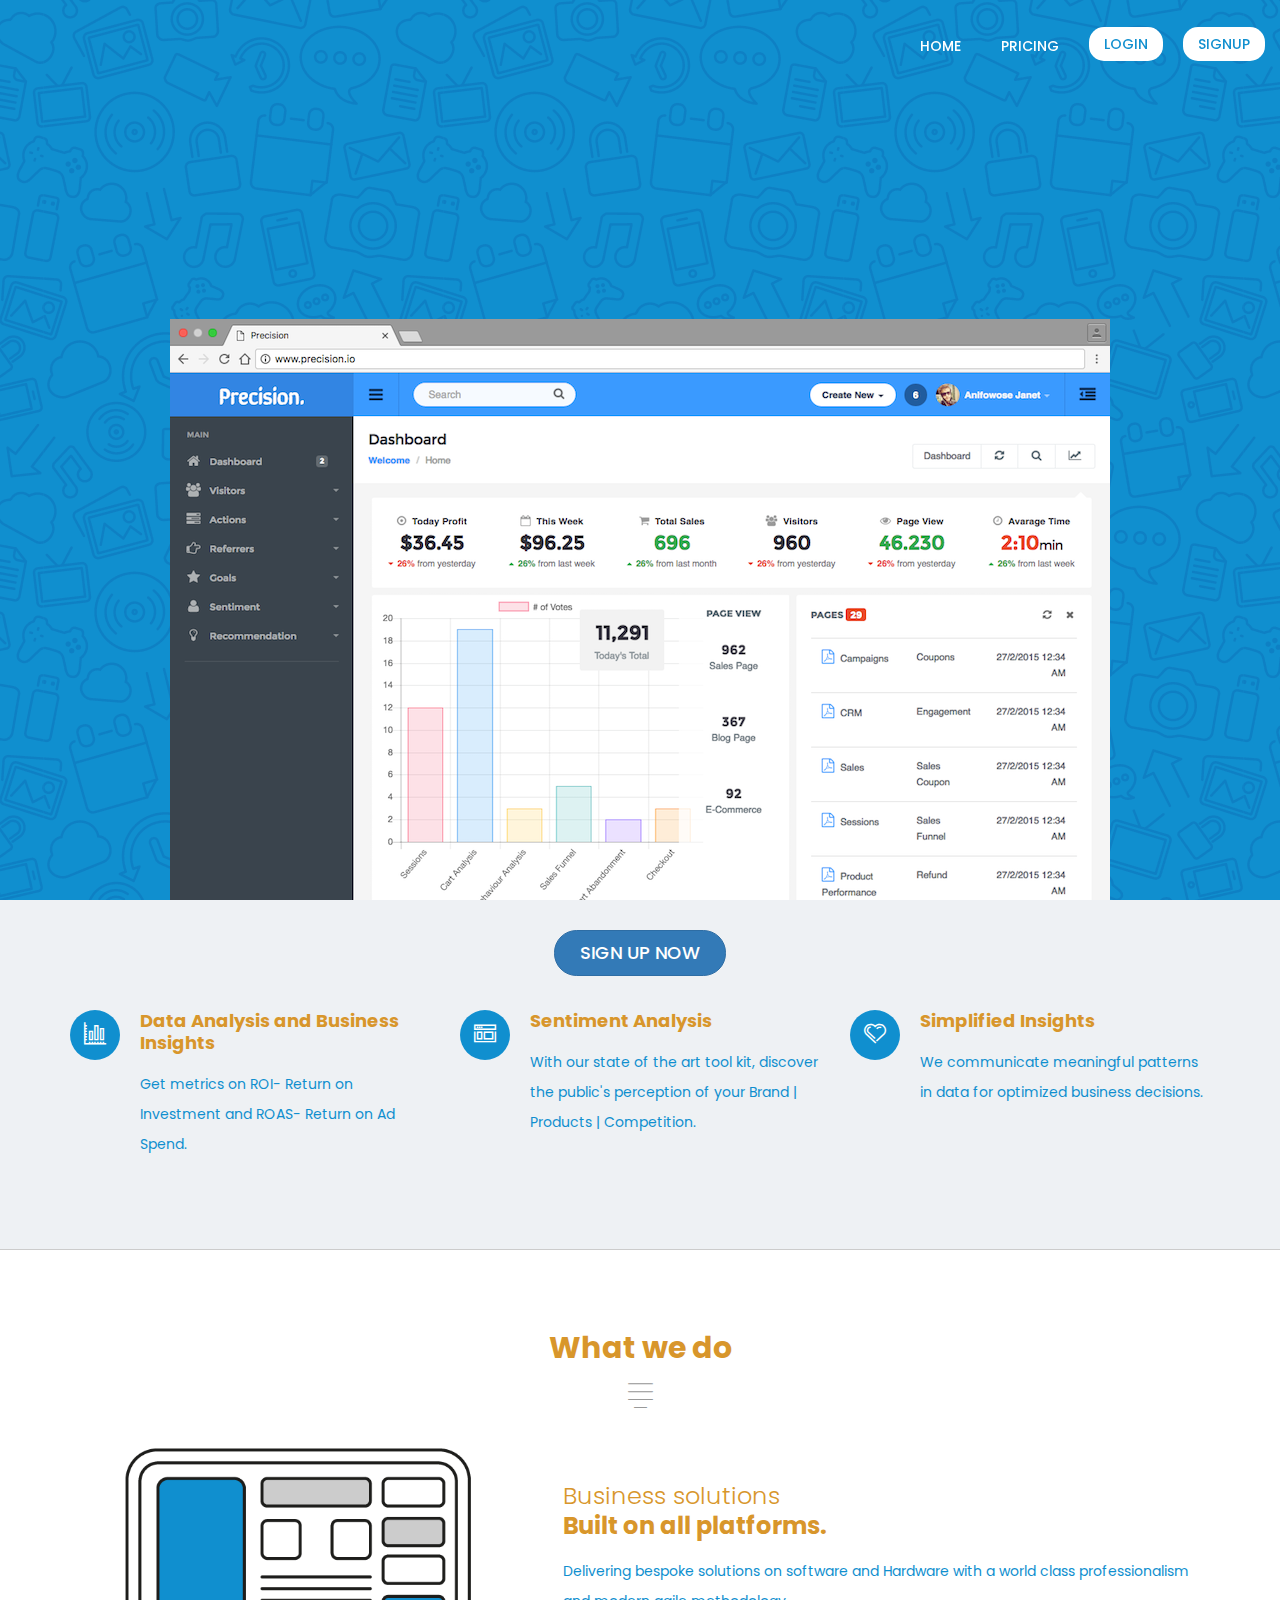
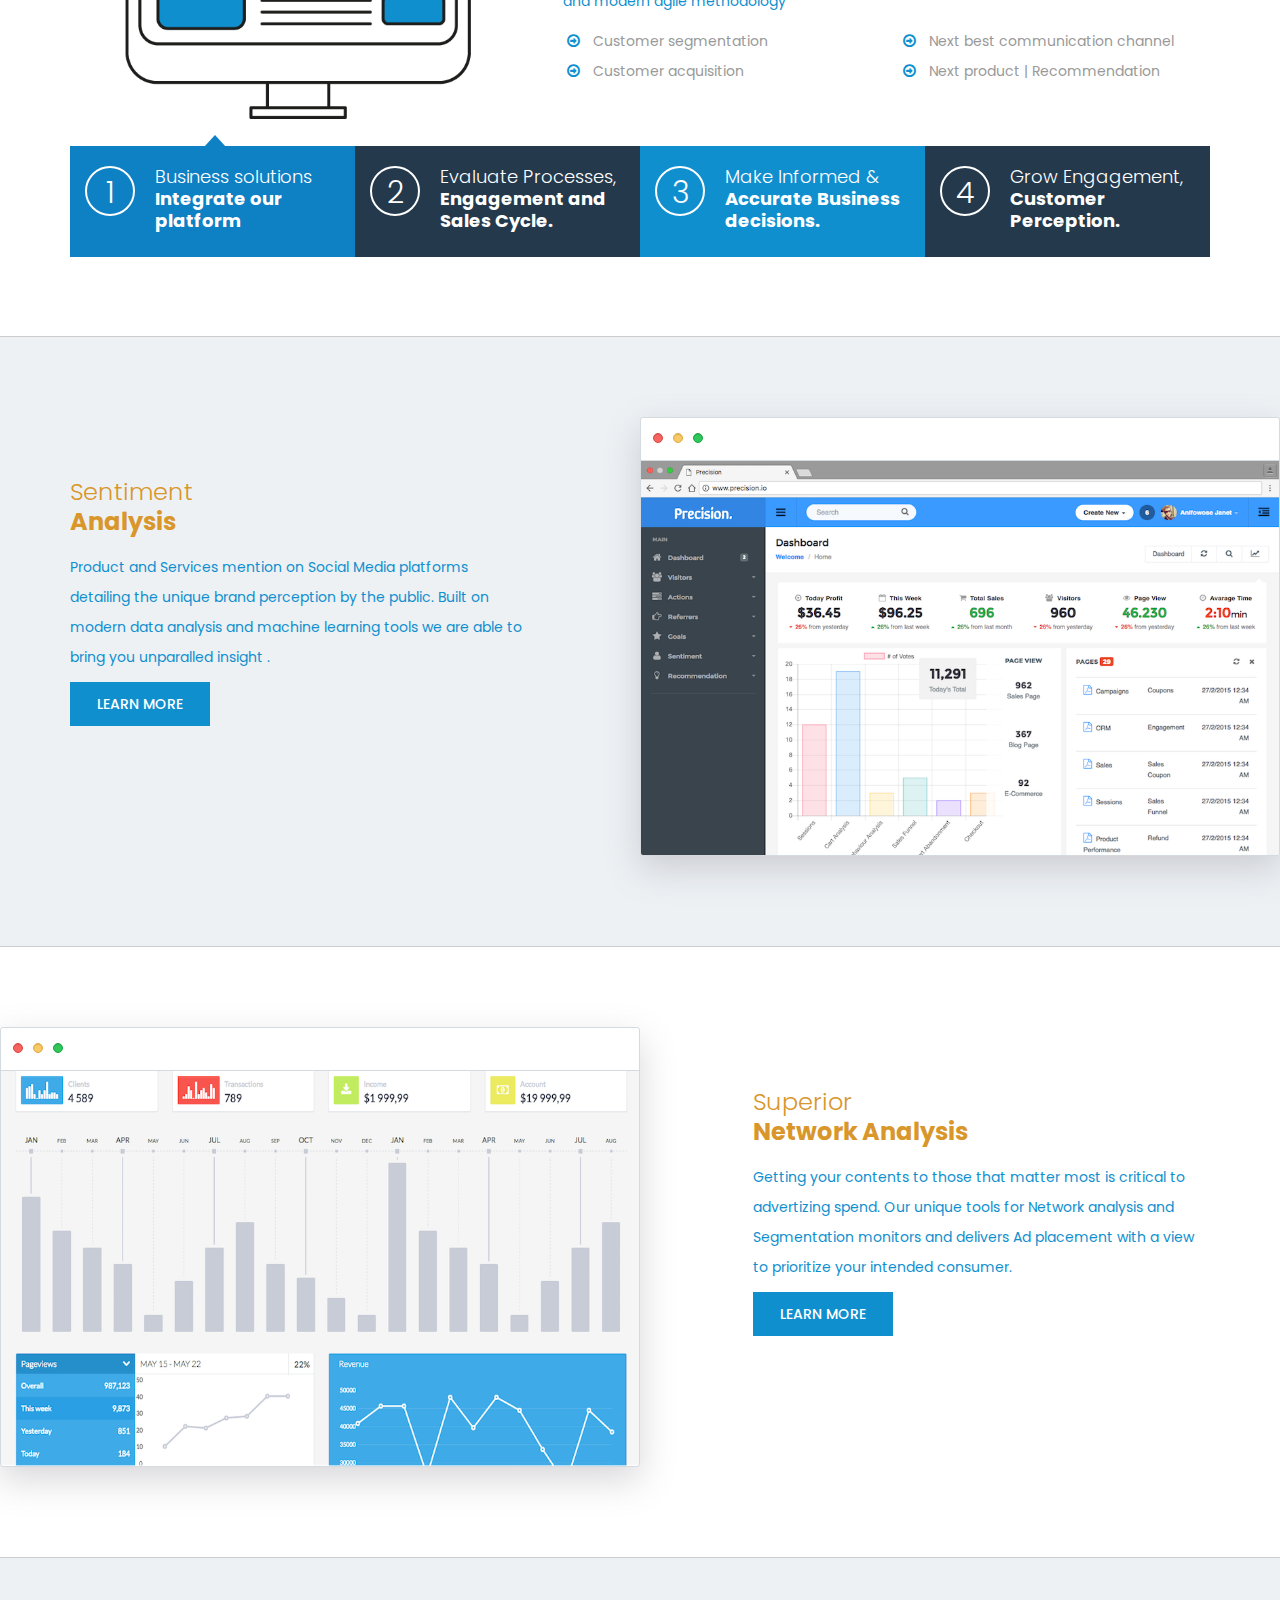
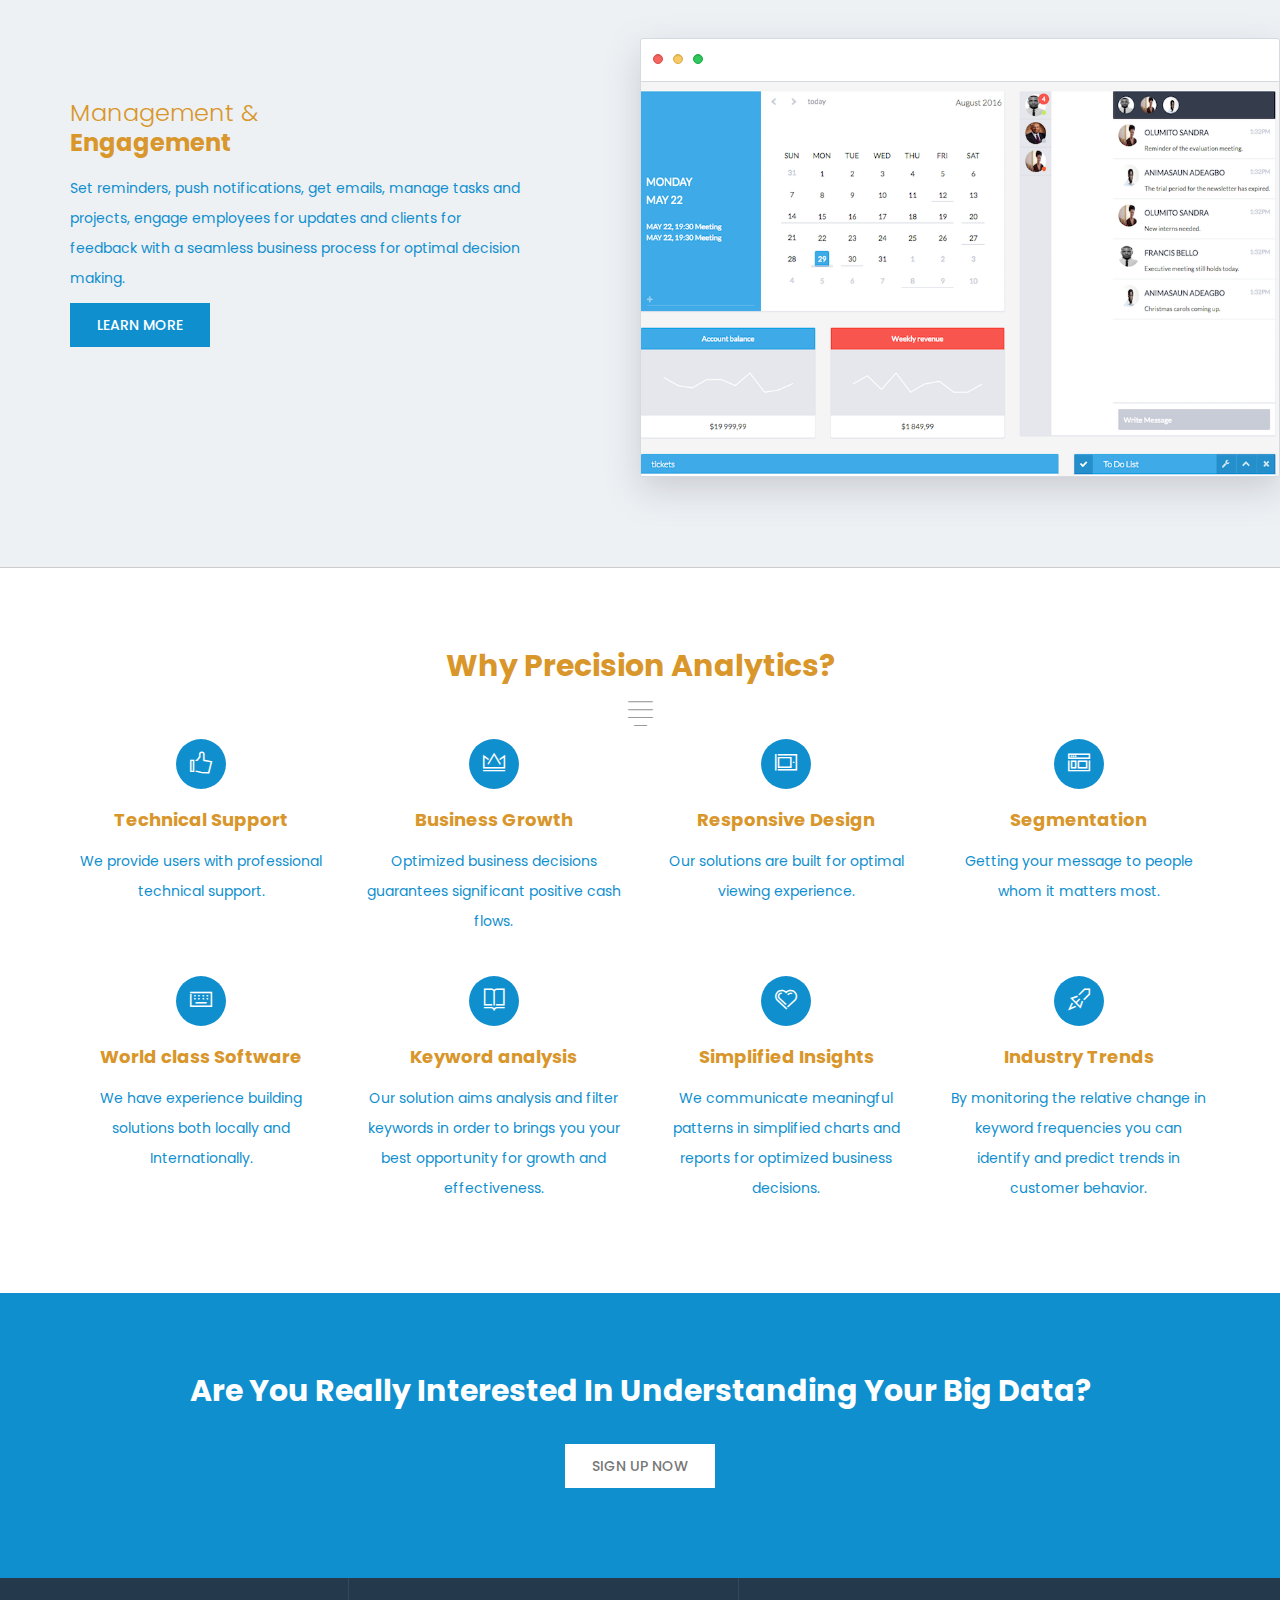
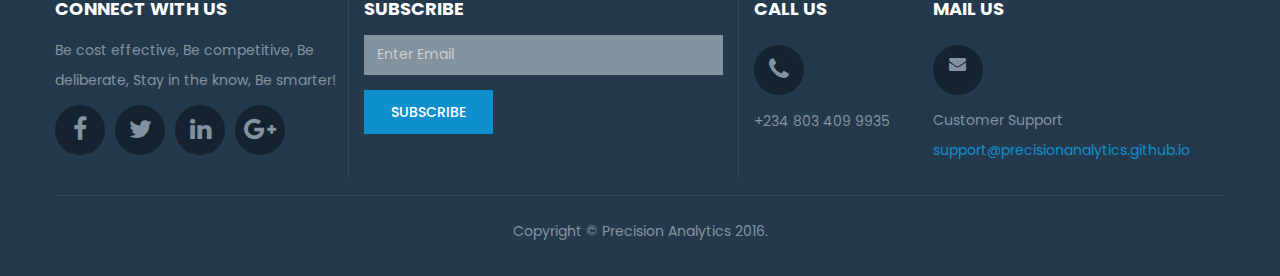
<file: index.html>
<!DOCTYPE html>
<html lang="zxx">
    
<!-- Mirrored from pentathemes.com/saasapp/ by HTTrack Website Copier/3.x [XR&CO'2013], Wed, 24 Aug 2016 09:27:16 GMT -->
<head>
        <meta charset="utf-8">
        <meta http-equiv="X-UA-Compatible" content="IE=edge">
        <meta name="viewport" content="width=device-width, initial-scale=1">
        <!-- The above 3 meta tags *must* come first in the head; any other head content must come *after* these tags -->
        <title>Precision </title>
        <!-- Favicon -->
        <link rel="shortcut icon" href="images/favicon.ico">
        <!-- Bootstrap -->
        <link href="css/bootstrap.css" rel="stylesheet">
        <!-- Font Awesome -->
        <link href="css/font-awesome.min.css" rel="stylesheet">
        <!-- Stroke Gap Icons -->
        <link href="assets/stroke-gap-icons/style.css" rel="stylesheet">
        <!-- Google Fonts -->
        <link href='https://fonts.googleapis.com/css?family=Poppins:400,300,500,600,700' rel='stylesheet' type='text/css'>
        <!--  Owl stylesheet -->
        <link rel="stylesheet" href="assets/owl-carousel/owl.carousel.css">
        <!-- Owl Theme -->
        <link rel="stylesheet" href="assets/owl-carousel/owl.theme.css">
        <!-- Media Element -->
        <link rel="stylesheet" href="assets/media_elements/mediaelementplayer.min.css">
        <!-- Custom CSS -->
        <link href="css/style.css" rel="stylesheet">
        <!-- Color CSS -->
        <link id="main" href="css/color_01.css" rel="stylesheet">
        <link id="theme" rel="stylesheet" href="css/color_01.css">
        <!-- HTML5 shim and Respond.js for IE8 support of HTML5 elements and media queries -->
        <!-- WARNING: Respond.js doesn't work if you view the page via file:// -->
        <!--[if lt IE 9]>
          <script src="https://oss.maxcdn.com/html5shiv/3.7.2/html5shiv.min.js"></script>
          <script src="https://oss.maxcdn.com/respond/1.4.2/respond.min.js"></script>
        <![endif]-->
    </head>
    <body>
        <!-- ==============================================
             **PRE LOADER**
         =============================================== -->
        <div id="page-loader" class="primary-bg">
            <span class="loader"><span class="loader-inner"></span></span>
        </div>
        <!-- ==============================================
             **HEADER**
         =============================================== -->
        <header>
            <!-- Main Navigation -->
            <nav class="navbar navbar-default navbar-fixed-top" id="main-navigation">
                <div class="navbar-header">
                    <button type="button" data-toggle="collapse" data-target="#navbar-collapse-2" class="navbar-toggle"><span class="icon-bar"></span><span class="icon-bar"></span><span class="icon-bar"></span></button>
                    
                </div>
                <div id="navbar-collapse-2" class="navbar-collapse collapse">
                    <ul class="nav navbar-nav navbar-right">
                        <!-- Dropdown Example -->
                        <li><a href="index.html">Home</a></li>            <li><a href="pricing.html">Pricing</a></li>
                        <li class="menu-alt"><a href="">Login</a></li>
                        <li class="menu-alt"><a href="">Signup</a></li>
                    </ul>
                </div>
            </nav><!-- End Main Navigation -->
        </header><!-- End Header -->
        <!-- ==============================================
             **IMAGE BANNER SECTION**
         =============================================== -->
        <section id="main-banner">
            <div class="bg-animation">
                <div class="container">
                    <div class="row">
                        <div class="col-md-12">
                            <div class="banner-content text-center">
				<h3 class="hide">Banner</h3>
                                <img src="images/builder-hero.png" class="img-responsive" alt="">
                            </div>
                        </div>
                    </div>

                </div><!-- End Container -->
     <div class="row text-center">
 <form method="get" action="">
   <br><button type="submit" class="btn btn-primary btn-round-lg btn-lg">Sign Up Now</button>
 </form>
 </div>
        <br></div><!-- End Background Animation -->
        </section><!-- End Section -->
        <!-- ==============================================
             **MAIN FEATURES**
         =============================================== -->
 
        <section id="main-features" class="ptb-80 hash bb-1">
            <br><div class="container">
                <div class="row">

                    <div class="col-md-4 col-xs-12">
                        <div class="box-style-1">
                            <div class="icon-container primary-bg">
                                <i class="icon icon-Chart"></i>
                            </div>
                            <div class="body">
                                <h5>Data Analysis and Business Insights</h5>
                                <p>Get metrics on ROI- Return on Investment and ROAS- Return on Ad Spend.</p>
                            </div>
                        </div>
                    </div>
                    <div class="col-md-4 col-xs-12">
                        <div class="box-style-1">
                            <div class="icon-container primary-bg">
                                <i class="icon icon-Web"></i>
                            </div>
                            <div class="body">
                                <h5>Sentiment Analysis</h5>
                                <p>With our state of the art tool kit, discover the public's perception of your Brand | Products | Competition.</p>
                            </div>
                        </div>
                    </div>
                    <div class="col-md-4 col-xs-12">
                        <div class="box-style-1">
                            <div class="icon-container primary-bg">
                                <i class="icon icon-Heart"></i>
                            </div>
                            <div class="body">
                                <h5>Simplified Insights</h5>
                                <p>We communicate meaningful patterns in data for optimized business decisions.</p>
                            </div>
                        </div>
                    </div>

                </div>
            </div><!-- End Container -->
        </section><!-- End Section -->
        <!-- ==============================================
             **HOW IT WORKS**
         =============================================== -->
        <section id="works" class="ptb-80 bb-1">
            <div class="container">
                <div class="text-center">
                    <h2>What we do </h2>
                    <div class="seperator"></div>
                </div>
                <div class="tabbable full-width-tabs">
                    <div class="tab-content">
                        <div class="tab-pane active" id="tab-one">
                            <div class="row">
                                <div class="col-md-5 col-xs-12">
                                    <img src="images/step-1.png" class="img-responsive" alt="">
                                </div>
                                <div class="col-md-7 col-xs-12 ptb-40">
                                    <div class="main-content p-20">
                                        <h3><span>Business solutions</span><br>Built on all platforms.</h3>
                                    <p>
					    Delivering bespoke solutions on software and Hardware with a world class professionalism and modern agile methodology
					    </p>
                                        <div class="row">
                                            <div class="col-md-6">
                                                <ul class="list">
                                                    <li><i class="fa fa-arrow-circle-o-right primary-color"></i>Customer segmentation</li>
                                                    <li><i class="fa fa-arrow-circle-o-right primary-color"></i>Customer acquisition</li>
                                                </ul>
                                            </div>
                                            <div class="col-md-6">
                                                <ul class="list">
                                                    <li><i class="fa fa-arrow-circle-o-right primary-color"></i>Next best communication channel</li>
                                                    <li><i class="fa fa-arrow-circle-o-right primary-color"></i>Next product | Recommendation</li>
                                                </ul>
                                            </div>
                                        </div>
                                    </div>
                                </div>
                            </div>
                        </div>
                        <div class="tab-pane" id="tab-two">
                            <div class="row">
                                <div class="col-md-5 col-xs-12">
                                    <img src="images/step-2.png" class="img-responsive" alt="">
                                </div>
                                <div class="col-md-7 col-xs-12 ptb-40">
                                    <div class="main-content p-20">
                                        <h3><span>Evaluate Processes </span><br>Engagement and Sales Cycle.</h3>
                                        <p>
                                            Our adpopted model is able to monitor and evaluate metrics, also, it helps generate accurate reports on various functional sites in the following areas:
                                        </p>
                                        <div class="row">
                                            <div class="col-md-6">
                                                <ul class="list">
                                                    <li><i class="fa fa-arrow-circle-o-right primary-color"></i>Acquisition reporting</li>
                                                    <li><i class="fa fa-arrow-circle-o-right primary-color"></i>Contextual analysis</li>
                                                </ul>
                                            </div>
                                            <div class="col-md-6">
                                                <ul class="list">
                                                    <li><i class="fa fa-arrow-circle-o-right primary-color"></i>E-commerce</li>
                                                    <li><i class="fa fa-arrow-circle-o-right primary-color"></i>Mobile App</li>
                                                </ul>
                                            </div>
                                        </div>
                                    </div>
                                </div>
                            </div>
                        </div>  
                        <div class="tab-pane" id="tab-three">
                            <div class="row">
                                <div class="col-md-5 col-xs-12">
                                    <img src="images/step-3.png" class="img-responsive" alt="">
                                </div>
                                <div class="col-md-7 col-xs-12 ptb-40">
                                    <div class="main-content p-20">
                                        <h3><span>Make Informed &</span><br>Accurate Business decisions.</h3>
                                        <p>
                                           Decisions in business are essential to its growth. With the tools in Precision Analytics you are able to make the best of Business decisions in:
                                        </p>
                                        <div class="row">
                                            <div class="col-md-6">
                                                <ul class="list">
                                                    <li><i class="fa fa-arrow-circle-o-right primary-color"></i>Campaign management</li>
                                                    <li><i class="fa fa-arrow-circle-o-right primary-color"></i>Forecasting possible outcomes</li>
                                                </ul>
                                            </div>
                                            <div class="col-md-6">
                                                <ul class="list">
                                                    <li><i class="fa fa-arrow-circle-o-right primary-color"></i>Defining audiences, setting budgets</li>
                                                    <li><i class="fa fa-arrow-circle-o-right primary-color"></i>Learning users behavioural patterns</li>
                                                </ul>
                                            </div>
                                        </div>
                                    </div>
                                </div>
                            </div> 
                        </div>  
                        <div class="tab-pane" id="tab-four">
                            <div class="row">
                                <div class="col-md-5 col-xs-12">
                                    <img src="images/step-4.png" class="img-responsive" alt="">
                                </div>
                                <div class="col-md-7 col-xs-12 ptb-40">
                                    <div class="main-content p-20">
                                        <h3><span>Grow Engagement,</span><br>Customer Perception.</h3>
                                        <p>
                                            Personalize your products and services by understanding your brand as percieved by the users, thereby re-focusing your contextual advertizing with proper contextual analysis, growing your ROI, targeting the right group of cusomers with cluster market listing. 
                                        </p>
                                        <div class="row">
                                            <div class="col-md-6">
                                                <ul class="list">
                                                    <li><i class="fa fa-arrow-circle-o-right primary-color"></i>Social Network Analysis</li>
                                                    <li><i class="fa fa-arrow-circle-o-right primary-color"></i>Community detection</li>
                                                </ul>
                                            </div>
                                            <div class="col-md-6">
                                                <ul class="list">
                                                    <li><i class="fa fa-arrow-circle-o-right primary-color"></i>Top level classification automation</li>
                                                    <li><i class="fa fa-arrow-circle-o-right primary-color"></i>Reach out on social media platforms</li>
                                                </ul>
                                            </div>
                                        </div>
                                    </div>
                                </div>
                            </div> 
                        </div>  
                    </div>
                    <ul class="nav nav-tabs">
                        <li class="active">
                            <a href="#tab-one" data-toggle="tab" class="primary-bg">
                                <i>1</i>
                                <h5 class="heading-alt"><span>Business solutions</span><br>Integrate our platform</h5>
                            </a>
                        </li>
                        <li>
                            <a href="#tab-two" data-toggle="tab" class="secondary-bg">
                                <i>2</i>
                                <h5 class="heading-alt"><span>Evaluate Processes,</span><br>Engagement and Sales Cycle.</h5>
                            </a>
                        </li>
                        <li>
                            <a href="#tab-three" data-toggle="tab" class="primary-bg">
                                <i>3</i>
                                <h5 class="heading-alt"><span>Make Informed &</span><br>Accurate Business decisions.</h5>
                            </a>
                        </li>
                        <li>
                            <a href="#tab-four" data-toggle="tab" class="secondary-bg">
                                <i>4</i>
                                <h5 class="heading-alt"><span>Grow Engagement,</span><br>Customer Perception.</h5>
                            </a>
                        </li>
                    </ul>

                </div> <!-- /tabbable -->
            </div><!-- End Container -->
        </section><!-- End Section -->
        <!-- ==============================================
             **FEATURES SECTION**
         =============================================== -->
        <section class="feature ptb-80 hash bb-1">
	<h3 class="hide">Features</h3>
            <div class="col-md-6 col-md-push-6 feature-image no-padding">
                <div class="browser">
                    <div class="top-bar">
                        <ul class="lights">
                            <li></li>
                            <li></li>
                            <li></li>
                        </ul>
                    </div>
                    <div class="frame">
                        <img class="img-responsive" alt="" src="images/builder-hero.png">
                    </div>
                </div>

            </div>
            <div class="container feature-desc">
                <div class="row">
                    <div class="col-md-5 feature-info">
                        <article>
                            <h3><span>Sentiment </span><br> Analysis</h3>
                            <p>Product and Services mention on Social Media platforms detailing the unique brand perception by the public. Built on modern data analysis and machine learning tools we are able to bring you unparalled insight .</p>
                            <a class="btn btn-theme-primary" href="#">Learn More</a>
                        </article>

                    </div>
                </div>
            </div><!-- End Container -->
        </section><!-- End Section -->
        <section class="feature ptb-80 bb-1">
	<h3 class="hide">Features</h3>
            <div class="col-md-6 feature-image no-padding">
                <div class="browser">
                    <div class="top-bar">
                        <ul class="lights">
                            <li></li>
                            <li></li>
                            <li></li>
                        </ul>
                    </div>
                    <div class="frame">
                        <img class="img-responsive" alt="" src="images/builder-hero1.png">
                    </div>
                </div>

            </div>
            <div class="container feature-desc">
                <div class="row">
                    <div class="col-md-5 col-md-push-7 feature-info">
                        <article>
                            <h3><span>Superior</span><br> Network Analysis</h3>
                            <p>Getting your contents to those that matter most is critical to advertizing spend. Our unique tools for Network analysis and Segmentation monitors and delivers Ad placement with a view to prioritize your intended consumer.</p>
                            <a class="btn btn-theme-primary" href="#">Learn More</a>
                        </article>

                    </div>
                </div>
            </div><!-- End Container -->
        </section><!-- End Section -->
        <section class="feature ptb-80 hash bb-1">
	<h3 class="hide">Features</h3>
            <div class="col-md-6 col-md-push-6 feature-image no-padding">
                <div class="browser">
                    <div class="top-bar">
                        <ul class="lights">
                            <li></li>
                            <li></li>
                            <li></li>
                        </ul>
                    </div>
                    <div class="frame">
                        <img class="img-responsive" alt="" src="images/builder-hero2.png">
                    </div>
                </div>

            </div>
            <div class="container feature-desc">
                <div class="row">
                    <div class="col-md-5 feature-info">
                        <article>
                            <h3><span>Management &</span><br> Engagement</h3>
                            <p>Set reminders, push notifications, get emails, manage tasks and projects, engage employees for updates and clients for feedback with a seamless business process for optimal decision making.</p>
                            <a class="btn btn-theme-primary" href="#">Learn More</a>
                        </article>

                    </div>
                </div>
            </div><!-- End Container -->
        </section><!-- End Section -->
        <!-- ==============================================
             **NEEDS OF THE APP**
         =============================================== -->
        <section id="needs" class="ptb-80">
            <div class="container">
                <div class="text-center">
                    <h2>Why Precision Analytics? </h2>
                    <div class="seperator"></div>
                </div>
                <div class="row">
                    <div class="col-md-3 col-sm-6 col-xs-12">
                        <div class="box-style-2">
                            <div class="icon-container primary-bg">
                                <i class="icon icon-Like"></i>
                            </div>
                            <div class="body text-center pt-20">
                                <h5>Technical Support</h5>
                                <p>We provide users with professional technical support.</p>
                            </div>
                        </div>
                    </div>
                    <div class="col-md-3 col-sm-6 col-xs-12">
                        <div class="box-style-2">
                            <div class="icon-container primary-bg">
                                <i class="icon icon-Crown"></i>
                            </div>
                            <div class="body text-center pt-20">
                                <h5>Business Growth</h5>
                                <p>Optimized business decisions guarantees significant positive cash flows.</p>
                            </div>
                        </div>
                    </div>
                    <div class="col-md-3 col-sm-6 col-xs-12">
                        <div class="box-style-2">
                            <div class="icon-container primary-bg">
                                <i class="icon icon-Tablet"></i>
                            </div>
                            <div class="body text-center pt-20">
                                <h5>Responsive Design</h5>
                                <p>Our solutions are built for optimal viewing experience.</p>
                            </div>
                        </div>
                    </div>
                    <div class="col-md-3 col-sm-6 col-xs-12">
                        <div class="box-style-2">
                            <div class="icon-container primary-bg">
                                <i class="icon icon-Web"></i>
                            </div>
                            <div class="body text-center pt-20">
                                <h5>Segmentation</h5>
                                <p>Getting your message to people whom it matters most.</p>
                            </div>
                        </div>
                    </div>
                </div>
                <div class="row pt-30">
                    <div class="col-md-3 col-sm-6 col-xs-12">
                        <div class="box-style-2">
                            <div class="icon-container primary-bg">
                                <i class="icon icon-Keyboard"></i>
                            </div>
                            <div class="body text-center pt-20">
                                <h5>World class Software</h5>
                                <p>We have experience building solutions both locally and Internationally.</p>
                            </div>
                        </div>
                    </div>
                    <div class="col-md-3 col-sm-6 col-xs-12">
                        <div class="box-style-2">
                            <div class="icon-container primary-bg">
                                <i class="icon icon-Book"></i>
                            </div>
                            <div class="body text-center pt-20">
                                <h5>Keyword analysis</h5>
                                <p>Our solution aims analysis and filter keywords in order to brings you your best opportunity for growth and effectiveness.</p>
                            </div>
                        </div>
                    </div>
                    <div class="col-md-3 col-sm-6 col-xs-12">
                        <div class="box-style-2">
                            <div class="icon-container primary-bg">
                                <i class="icon icon-Heart"></i>
                            </div>
                            <div class="body text-center pt-20">
                                <h5>Simplified Insights</h5>
                                <p>We communicate meaningful patterns in simplified charts and reports for optimized business decisions.</p>
                            </div>
                        </div>
                    </div>
                    <div class="col-md-3 col-sm-6 col-xs-12">
                        <div class="box-style-2">
                            <div class="icon-container primary-bg">
                                <i class="icon icon-Starship"></i>
                            </div>
                            <div class="body text-center pt-20">
                                <h5>Industry Trends</h5>
                                <p>By monitoring the relative change in keyword frequencies you can identify and predict trends in customer behavior.</p>
                            </div>
                        </div>
                    </div>
                </div>
            </div><!-- End Container -->
        </section><!-- End Section -->
        <!-- ==============================================
             **VIRTUAL TOUR**
         =============================================== -->
       
        <!-- ==============================================
             **MOBILE APP SECTION**
         =============================================== -->
        
        <!-- ==============================================
             **TESTIMONIAL SECTION**
         =============================================== -->
        
        <!-- ==============================================
             **PARTNERS SECTION**
         =============================================== -->
       
        <!-- ==============================================
             **PROMOTIONAL SECTION**
         =============================================== -->
        <section id="promotional" class="ptb-80 primary-bg">
            <div class="container">
                <div class="row text-center">
                    <h2 class="heading-alt">Are You Really Interested In Understanding Your Big Data?</h2>
                    
                    <p class="pt-20">
                        <a href="" class="btn btn-theme-default">Sign Up Now</a>

                    </p>
                </div>
            </div><!-- End Container -->
        </section><!-- End Section -->
        <!-- ==============================================
             **FOOTER**
         =============================================== -->
        <footer id="footer" class="secondary-bg dark-footer">
            
            <div class="container footer-level-2">
                <div class="row">
                    <div class="col-md-3 col-sm-6 col-xs-12 ptb-20 min-height">
                        <h5 class="heading-alt">CONNECT WITH US</h5>
                        <p>Be cost effective, Be competitive, Be deliberate, Stay in the know, Be smarter!</p>
                        <ul class="social-links">
                            <li><a href="javascript:void(0);"><span class="fa fa-facebook"></span></a></li>
                            <li><a href="javascript:void(0);"><span class="fa fa-twitter"></span></a></li>
                            <li><a href="javascript:void(0);"><span class="fa fa-linkedin"></span></a></li>
                            <li><a href="javascript:void(0);"><span class="fa fa-google-plus"></span></a></li>
                        </ul>
                    </div>
                    <div class="col-md-4 col-sm-6 col-xs-12 ptb-20 fbl-1 min-height">
                        <h5 class="heading-alt">SUBSCRIBE</h5>
                        <form class="subscribe-form">
                            <div class="form-group">
                                <input class="form-control" type="text" name="email" placeholder="Enter Email">
                            </div>
                            <div class="form-group">
                                <button type="submit" class="btn btn-theme-primary">SUBSCRIBE</button>
                            </div>
                        </form>
                    </div>
                    <div class="col-md-2 col-sm-6 col-xs-6 ptb-20 fbl-1 min-height">
                        <h5 class="heading-alt">CALL US</h5>
                        <div class="footer-contact">
                            <div class="contact-item">
                                <i class="fa fa-phone"></i>
                                <p>+234 803 409 9935</p>
                            </div>
                        </div>
                    </div>
                    <div class="col-md-3 col-sm-6 col-xs-6 ptb-20 min-height">
                        <h5 class="heading-alt">MAIL US</h5>
                        <div class="footer-contact">
                            <div class="contact-item">
                                <i class="fa fa-envelope"></i>
                               <br> <p>Customer Support<br><a href="mailto:support@precision.ng">support@precisionanalytics.github.io</a></p>
                            </div>
                        </div>
                    </div>
                </div>
            </div><!-- End Container -->
            <div class="container">
                <div class="row">
                    <div class="col-md-12 ptb-20 text-center">
                        <p>Copyright &COPY; Precision Analytics 2016. </p>
                       
                    </div>
                </div>
            </div><!-- End Container -->
        </footer><!-- End Footer -->
        <!-- jQuery  -->
        <script src="js/jquery.min.js"></script>
        <!-- Include all compiled plugins (below), or include individual files as needed -->
        <script src="js/bootstrap.min.js"></script>
        <!-- Owl Carousel -->
        <script src="assets/owl-carousel/owl.carousel.min.js"></script>
        <!-- Media Elements -->
        <script src="assets/media_elements/mediaelement-and-player.min.js"></script>
        <!-- Custom JS -->
        <script src="js/custom.js"></script>
    </body>

<!-- Mirrored from pentathemes.com/saasapp/ by HTTrack Website Copier/3.x [XR&CO'2013], Wed, 24 Aug 2016 09:29:31 GMT -->
</html>
</file>
<file: assets/stroke-gap-icons/style.css>
@font-face {
	font-family: 'Stroke-Gap-Icons';
	src: url('fonts/Stroke-Gap-Icons.eot');
}
@font-face {
	font-family: 'Stroke-Gap-Icons';
	src: url([data-uri]) format('truetype'),
		 url([data-uri]) format('woff');
	font-weight: normal;
	font-style: normal;
}

.icon {
	font-family: 'Stroke-Gap-Icons';
	speak: none;
	font-style: normal;
	font-weight: normal;
	font-variant: normal;
	text-transform: none;
	line-height: 1;

	/* Better Font Rendering =========== */
	-webkit-font-smoothing: antialiased;
	-moz-osx-font-smoothing: grayscale;
}

.icon-WorldWide:before {
	content: "\e600";
}
.icon-WorldGlobe:before {
	content: "\e601";
}
.icon-Underpants:before {
	content: "\e602";
}
.icon-Tshirt:before {
	content: "\e603";
}
.icon-Trousers:before {
	content: "\e604";
}
.icon-Tie:before {
	content: "\e605";
}
.icon-TennisBall:before {
	content: "\e606";
}
.icon-Telesocpe:before {
	content: "\e607";
}
.icon-Stop:before {
	content: "\e608";
}
.icon-Starship:before {
	content: "\e609";
}
.icon-Starship2:before {
	content: "\e60a";
}
.icon-Speaker:before {
	content: "\e60b";
}
.icon-Speaker2:before {
	content: "\e60c";
}
.icon-Soccer:before {
	content: "\e60d";
}
.icon-Snikers:before {
	content: "\e60e";
}
.icon-Scisors:before {
	content: "\e60f";
}
.icon-Puzzle:before {
	content: "\e610";
}
.icon-Printer:before {
	content: "\e611";
}
.icon-Pool:before {
	content: "\e612";
}
.icon-Podium:before {
	content: "\e613";
}
.icon-Play:before {
	content: "\e614";
}
.icon-Planet:before {
	content: "\e615";
}
.icon-Pause:before {
	content: "\e616";
}
.icon-Next:before {
	content: "\e617";
}
.icon-MusicNote2:before {
	content: "\e618";
}
.icon-MusicNote:before {
	content: "\e619";
}
.icon-MusicMixer:before {
	content: "\e61a";
}
.icon-Microphone:before {
	content: "\e61b";
}
.icon-Medal:before {
	content: "\e61c";
}
.icon-ManFigure:before {
	content: "\e61d";
}
.icon-Magnet:before {
	content: "\e61e";
}
.icon-Like:before {
	content: "\e61f";
}
.icon-Hanger:before {
	content: "\e620";
}
.icon-Handicap:before {
	content: "\e621";
}
.icon-Forward:before {
	content: "\e622";
}
.icon-Footbal:before {
	content: "\e623";
}
.icon-Flag:before {
	content: "\e624";
}
.icon-FemaleFigure:before {
	content: "\e625";
}
.icon-Dislike:before {
	content: "\e626";
}
.icon-DiamondRing:before {
	content: "\e627";
}
.icon-Cup:before {
	content: "\e628";
}
.icon-Crown:before {
	content: "\e629";
}
.icon-Column:before {
	content: "\e62a";
}
.icon-Click:before {
	content: "\e62b";
}
.icon-Cassette:before {
	content: "\e62c";
}
.icon-Bomb:before {
	content: "\e62d";
}
.icon-BatteryLow:before {
	content: "\e62e";
}
.icon-BatteryFull:before {
	content: "\e62f";
}
.icon-Bascketball:before {
	content: "\e630";
}
.icon-Astronaut:before {
	content: "\e631";
}
.icon-WineGlass:before {
	content: "\e632";
}
.icon-Water:before {
	content: "\e633";
}
.icon-Wallet:before {
	content: "\e634";
}
.icon-Umbrella:before {
	content: "\e635";
}
.icon-TV:before {
	content: "\e636";
}
.icon-TeaMug:before {
	content: "\e637";
}
.icon-Tablet:before {
	content: "\e638";
}
.icon-Soda:before {
	content: "\e639";
}
.icon-SodaCan:before {
	content: "\e63a";
}
.icon-SimCard:before {
	content: "\e63b";
}
.icon-Signal:before {
	content: "\e63c";
}
.icon-Shaker:before {
	content: "\e63d";
}
.icon-Radio:before {
	content: "\e63e";
}
.icon-Pizza:before {
	content: "\e63f";
}
.icon-Phone:before {
	content: "\e640";
}
.icon-Notebook:before {
	content: "\e641";
}
.icon-Mug:before {
	content: "\e642";
}
.icon-Mastercard:before {
	content: "\e643";
}
.icon-Ipod:before {
	content: "\e644";
}
.icon-Info:before {
	content: "\e645";
}
.icon-Icecream2:before {
	content: "\e646";
}
.icon-Icecream1:before {
	content: "\e647";
}
.icon-Hourglass:before {
	content: "\e648";
}
.icon-Help:before {
	content: "\e649";
}
.icon-Goto:before {
	content: "\e64a";
}
.icon-Glasses:before {
	content: "\e64b";
}
.icon-Gameboy:before {
	content: "\e64c";
}
.icon-ForkandKnife:before {
	content: "\e64d";
}
.icon-Export:before {
	content: "\e64e";
}
.icon-Exit:before {
	content: "\e64f";
}
.icon-Espresso:before {
	content: "\e650";
}
.icon-Drop:before {
	content: "\e651";
}
.icon-Download:before {
	content: "\e652";
}
.icon-Dollars:before {
	content: "\e653";
}
.icon-Dollar:before {
	content: "\e654";
}
.icon-DesktopMonitor:before {
	content: "\e655";
}
.icon-Corkscrew:before {
	content: "\e656";
}
.icon-CoffeeToGo:before {
	content: "\e657";
}
.icon-Chart:before {
	content: "\e658";
}
.icon-ChartUp:before {
	content: "\e659";
}
.icon-ChartDown:before {
	content: "\e65a";
}
.icon-Calculator:before {
	content: "\e65b";
}
.icon-Bread:before {
	content: "\e65c";
}
.icon-Bourbon:before {
	content: "\e65d";
}
.icon-BottleofWIne:before {
	content: "\e65e";
}
.icon-Bag:before {
	content: "\e65f";
}
.icon-Arrow:before {
	content: "\e660";
}
.icon-Antenna2:before {
	content: "\e661";
}
.icon-Antenna1:before {
	content: "\e662";
}
.icon-Anchor:before {
	content: "\e663";
}
.icon-Wheelbarrow:before {
	content: "\e664";
}
.icon-Webcam:before {
	content: "\e665";
}
.icon-Unlinked:before {
	content: "\e666";
}
.icon-Truck:before {
	content: "\e667";
}
.icon-Timer:before {
	content: "\e668";
}
.icon-Time:before {
	content: "\e669";
}
.icon-StorageBox:before {
	content: "\e66a";
}
.icon-Star:before {
	content: "\e66b";
}
.icon-ShoppingCart:before {
	content: "\e66c";
}
.icon-Shield:before {
	content: "\e66d";
}
.icon-Seringe:before {
	content: "\e66e";
}
.icon-Pulse:before {
	content: "\e66f";
}
.icon-Plaster:before {
	content: "\e670";
}
.icon-Plaine:before {
	content: "\e671";
}
.icon-Pill:before {
	content: "\e672";
}
.icon-PicnicBasket:before {
	content: "\e673";
}
.icon-Phone2:before {
	content: "\e674";
}
.icon-Pencil:before {
	content: "\e675";
}
.icon-Pen:before {
	content: "\e676";
}
.icon-PaperClip:before {
	content: "\e677";
}
.icon-On-Off:before {
	content: "\e678";
}
.icon-Mouse:before {
	content: "\e679";
}
.icon-Megaphone:before {
	content: "\e67a";
}
.icon-Linked:before {
	content: "\e67b";
}
.icon-Keyboard:before {
	content: "\e67c";
}
.icon-House:before {
	content: "\e67d";
}
.icon-Heart:before {
	content: "\e67e";
}
.icon-Headset:before {
	content: "\e67f";
}
.icon-FullShoppingCart:before {
	content: "\e680";
}
.icon-FullScreen:before {
	content: "\e681";
}
.icon-Folder:before {
	content: "\e682";
}
.icon-Floppy:before {
	content: "\e683";
}
.icon-Files:before {
	content: "\e684";
}
.icon-File:before {
	content: "\e685";
}
.icon-FileBox:before {
	content: "\e686";
}
.icon-ExitFullScreen:before {
	content: "\e687";
}
.icon-EmptyBox:before {
	content: "\e688";
}
.icon-Delete:before {
	content: "\e689";
}
.icon-Controller:before {
	content: "\e68a";
}
.icon-Compass:before {
	content: "\e68b";
}
.icon-CompassTool:before {
	content: "\e68c";
}
.icon-ClipboardText:before {
	content: "\e68d";
}
.icon-ClipboardChart:before {
	content: "\e68e";
}
.icon-ChemicalGlass:before {
	content: "\e68f";
}
.icon-CD:before {
	content: "\e690";
}
.icon-Carioca:before {
	content: "\e691";
}
.icon-Car:before {
	content: "\e692";
}
.icon-Book:before {
	content: "\e693";
}
.icon-BigTruck:before {
	content: "\e694";
}
.icon-Bicycle:before {
	content: "\e695";
}
.icon-Wrench:before {
	content: "\e696";
}
.icon-Web:before {
	content: "\e697";
}
.icon-Watch:before {
	content: "\e698";
}
.icon-Volume:before {
	content: "\e699";
}
.icon-Video:before {
	content: "\e69a";
}
.icon-Users:before {
	content: "\e69b";
}
.icon-User:before {
	content: "\e69c";
}
.icon-UploadCLoud:before {
	content: "\e69d";
}
.icon-Typing:before {
	content: "\e69e";
}
.icon-Tools:before {
	content: "\e69f";
}
.icon-Tag:before {
	content: "\e6a0";
}
.icon-Speedometter:before {
	content: "\e6a1";
}
.icon-Share:before {
	content: "\e6a2";
}
.icon-Settings:before {
	content: "\e6a3";
}
.icon-Search:before {
	content: "\e6a4";
}
.icon-Screwdriver:before {
	content: "\e6a5";
}
.icon-Rolodex:before {
	content: "\e6a6";
}
.icon-Ringer:before {
	content: "\e6a7";
}
.icon-Resume:before {
	content: "\e6a8";
}
.icon-Restart:before {
	content: "\e6a9";
}
.icon-PowerOff:before {
	content: "\e6aa";
}
.icon-Pointer:before {
	content: "\e6ab";
}
.icon-Picture:before {
	content: "\e6ac";
}
.icon-OpenedLock:before {
	content: "\e6ad";
}
.icon-Notes:before {
	content: "\e6ae";
}
.icon-Mute:before {
	content: "\e6af";
}
.icon-Movie:before {
	content: "\e6b0";
}
.icon-Microphone2:before {
	content: "\e6b1";
}
.icon-Message:before {
	content: "\e6b2";
}
.icon-MessageRight:before {
	content: "\e6b3";
}
.icon-MessageLeft:before {
	content: "\e6b4";
}
.icon-Menu:before {
	content: "\e6b5";
}
.icon-Media:before {
	content: "\e6b6";
}
.icon-Mail:before {
	content: "\e6b7";
}
.icon-List:before {
	content: "\e6b8";
}
.icon-Layers:before {
	content: "\e6b9";
}
.icon-Key:before {
	content: "\e6ba";
}
.icon-Imbox:before {
	content: "\e6bb";
}
.icon-Eye:before {
	content: "\e6bc";
}
.icon-Edit:before {
	content: "\e6bd";
}
.icon-DSLRCamera:before {
	content: "\e6be";
}
.icon-DownloadCloud:before {
	content: "\e6bf";
}
.icon-CompactCamera:before {
	content: "\e6c0";
}
.icon-Cloud:before {
	content: "\e6c1";
}
.icon-ClosedLock:before {
	content: "\e6c2";
}
.icon-Chart2:before {
	content: "\e6c3";
}
.icon-Bulb:before {
	content: "\e6c4";
}
.icon-Briefcase:before {
	content: "\e6c5";
}
.icon-Blog:before {
	content: "\e6c6";
}
.icon-Agenda:before {
	content: "\e6c7";
}
</file>
<file: css/style.css>
/*-------------------------------------------------------------------------------------
Theme Name:	Saasapp
Theme URI: 	http://pentathemes.com
Version:	1.0
Author: Pentathemes
-------------------------------------------------------------------------------------*/
/**
*****************************************
@File: Saasapp Theme Styles

* This file contains the styling for the actual theme, this
is the file you need to edit to change the look of the
theme.


    00. GENERAL
    01. BUTTON
    02. HEADER
    03. NAVIGATIONS
    04. CONTENT
    05. INNER PAGES
    06. RESPONSIVE STYLE

*****************************************
**/


/*===================================
GENERAL
===================================*/
body{
    padding:0px; 
    margin:0px;
    font-family: 'Poppins', sans-serif;
    line-height: 30px;
    color: #999999;
    font-weight: 400;
}
/*-----------------------
elements styles
-----------------------*/
a{
    transition: all 0.3s ease;
    outline: 0;
}
a:hover, a:active, a:focus {
    transition: all 0.3s ease;
    text-decoration: none;
    outline: 0;
}
label{
    font-weight: 400;
    color: #333333;
}


img {
    max-width: 100%;
    height: auto;
}

.fix {
    overflow: hidden
}

h1,
h2,
h3,
h4,
h5,
h6 {
    margin: 0 0 15px;
    font-weight: 700;
    font-family: 'Poppins', sans-serif;
    color: #d8962b;
}

h3 span{
    font-weight: 300;
}
p{
    font-family: 'Poppins', sans-serif;
    line-height: 30px;
    color: #108fcf;
    font-weight: 400;
    font-size: 14px;
}
p.lead{
    font-weight: 600;
    color: #777777;
    font-size: 14px;
}


h1{
    font-size: 36px;
    line-height: 40px;
}
h2{
    font-size: 30px;
    line-height: 36px;
}
h3{
    font-size: 24px;
    line-height: 30px;
}
h4{
    font-size: 20px;
    line-height: 24px;
}
h5{
    font-size: 18px;
    line-height: 22px;
}
h6{
    font-size: 14px;
    line-height: 18px;
}
.white-bg{
    background: #fff !important;
}
.text-muted{
    color: #ccc !important;
}
.no-padding{
    padding: 0px !important;
    transition : all 0.3s ease-out;
}
.hide{
    display:none;
}
.fullhw{
width:100%;
height:100%;
}
.default-bg{
    background: #fff;
}
.heading-alt,.para-alt{
    color: #fff;
}

.p-10{
    padding: 10px;
}
.p-20{
    padding: 20px;
}
.p-30{
    padding: 30px;
}
.p-30{
    padding: 40px;
}
.pt-10{
    padding-top: 10px;
}
.pt-20{
    padding-top: 20px;
}
.pt-30{
    padding-top: 30px;
}
.pt-40{
    padding-top: 40px;
}
.pt-50{
    padding-top: 50px;
}
.pt-60{
    padding-top: 60px;
}
.pt-70{
    padding-top: 70px;
}
.pt-80{
    padding-top: 80px;
}
.pt-90{
    padding-top: 90px;
}
.pb-10{
    padding-bottom: 10px;
}
.pb-20{
    padding-bottom: 20px;
}
.pb-30{
    padding-bottom: 30px;
}
.pb-40{
    padding-bottom: 40px;
}
.pb-50{
    padding-bottom: 50px;
}
.pb-60{
    padding-bottom: 60px;
}
.pb-70{
    padding-bottom: 70px;
}
.pb-80{
    padding-bottom: 80px;
}
.pb-90{
    padding-bottom: 90px;
}
.ptb-10{
    padding: 10px 0px
}
.ptb-20{
    padding: 20px 0px
}
.ptb-30{
    padding: 30px 0px
}
.ptb-40{
    padding: 40px 0px
}
.ptb-50{
    padding: 50px 0px
}
.ptb-60{
    padding: 50px 0px
}
.ptb-70{
    padding: 70px 0px
}
.ptb-80{
    padding: 80px 0px
}
.ptb-90{
    padding: 80px 0px
}
.mt-10{
    margin-top: 10px;
}
.mt-20{
    margin-top: 20px;
}
.mt-30{
    margin-top: 30px;
}
.mt-40{
    margin-top: 40px;
}
.mb-10{
    margin-bottom: 10px;
}
.mb-20{
    margin-bottom: 20px;
}
.mb-30{
    margin-bottom: 30px;
}
.mb-40{
    margin-bottom: 40px;
}
.br-1{
    border-right: 1px solid #ccc;
}
.bb-1{
    border-bottom: 1px solid #ccc;
}
.bl-1{
    border-left: 1px solid #ccc;
}
.bt-1{
    border-top: 1px solid #ccc;
}
.b-1{
    border: 1px solid #ccc;
}
.modal-content {
    border-radius: 0px !important;
}
.modal-header .modal-title{
    color: #fff !important;
}
.animate {
    -webkit-transition: all 0.3s ease-in-out;
    -moz-transition: all 0.3s ease-in-out;
    -o-transition: all 0.3s ease-in-out;
    -ms-transition: all 0.3s ease-in-out;
    transition: all 0.3s ease-in-out;
}
@font-face {
    font-family: "Flaticon";
    src: url("font/Flaticon.eot");
    src: url("font/Flaticond41d.eot?#iefix") format("embedded-opentype"),
        url("font/Flaticon.woff") format("woff"),
        url("font/Flaticon.ttf") format("truetype"),
        url("font/Flaticon.svg#Flaticon") format("svg");
    font-weight: normal;
    font-style: normal;
}
.seperator{
    font-size: 25px;
    font-family: "Flaticon";
    margin-bottom: 10px;
}
.seperator:before{
    content: "\f100";

}
.mejs-offscreen{
    display: none !important;
}
.error{
    color: #c4020b;
    font-size: 10px;
}
.clear-fix{
    clear: both;
}
.float_left {
    float: left;
}
.float_right {
    float: right;
}
/*-----------------------
cards styles
-----------------------*/
.card-1 {
    box-shadow: 0 1px 3px rgba(0,0,0,0.12), 0 1px 2px rgba(0,0,0,0.24);
    transition: all 0.3s cubic-bezier(.25,.8,.25,1);
}

.card-1:hover {
    box-shadow: 0 14px 28px rgba(0,0,0,0.25), 0 10px 10px rgba(0,0,0,0.22);
}

.card-2 {
    box-shadow: 0 3px 6px rgba(0,0,0,0.16), 0 3px 6px rgba(0,0,0,0.23);
}

.card-3 {
    box-shadow: 0 10px 20px rgba(0,0,0,0.19), 0 6px 6px rgba(0,0,0,0.23);
}

.card-4 {
    box-shadow: 0 14px 28px rgba(0,0,0,0.25), 0 10px 10px rgba(0,0,0,0.22);
}

.card-5 {
    box-shadow: 0 19px 38px rgba(0,0,0,0.30), 0 15px 12px rgba(0,0,0,0.22);
}

/*-----------------------
box styles
-----------------------*/
.box-style-1.right .icon-container {
    float: right;
}

.box-style-1 .icon-container,
.box-style-2 .icon-container{
    border: 1px solid transparent;
    height: 50px;
    text-align: center;
    transition: all 0.2s ease-in-out 0s;
    width: 50px;
    border-radius: 50%;
    color: #fff;
}
.box-style-2 .icon-container{
    display: block;
    margin: 0 auto; 
}
.box-style-1 .icon-container{
    float: left;
}
.box-style-1 .image-container {
    float: left;
    height: 80px;
    transition: all 0.2s ease-in-out 0s;
    width: 80px;

}

.box-style-1 i,
.box-style-2 i{
    font-size: 22px;
    line-height: 45px;
}
.box-style-1.right .body {
    margin-left: 0;
    margin-right: 70px;
    text-align: right;
}
.box-style-1 .body {
    margin-left: 70px;
}
.box-style-1 .body h4 a,.box-style-2 .body h4 a{
    color: #333333;
}
.size-30{
    font-size: 40px !important;
}

/*-----------------------
list styles
-----------------------*/
ul{
    list-style: square;
}
ul.list{
    list-style: outside none none;
    margin: 0;
    padding: 0;
}
ul.list li {
    line-height: 30px;
    overflow: hidden;
}
ul.list li i{
    font-size: 15px;
    height: 22px;
    line-height: 21px;
    margin-right: 8px;
    text-align: center;
    width: 22px;
    display: inline-block;
}
/*-----------------------
accordion style
-----------------------*/

.panel-group .panel {
    border-radius: 0;
    box-shadow: none;
    border-color: #eee;
}

.panel-default > .panel-heading {
    padding: 0;
    border-radius: 0;
    color: #fff;
    border-color: #eee;
}

.panel-title {
    font-size: 14px;
}

.panel-title > a {
    display: block;
    padding: 15px;
    text-decoration: none;
}
.panel-title > a:hover{
    color: #fff;
}

.more-less {
    float: right;
}

.panel-default > .panel-heading + .panel-collapse > .panel-body {
    border-top-color: #eee;
}

.pagination li a{
    border-radius: 0px !important;

}
/*-----------------------
form styles
-----------------------*/
.form-control{
    border: 1px solid #ccc !important;
    border-radius: 0px;
    height: 40px;
    box-shadow: none !important;
}
.form-control:focus{
    border: 1px solid #777 !important;
}
.form-control::-webkit-input-placeholder {
    color:    #ccc;
}
.form-control:-moz-placeholder {
    color:    #ccc;
}
.form-control::-moz-placeholder {
    color:    #ccc;
}
.form-control:-ms-input-placeholder {
    color:    #ccc;
}
/*-----------------------
pageloader styles
-----------------------*/
#page-loader {
    position : fixed;
    top : 0;
    left : 0;
    bottom : 0;
    right : 0;
    z-index : 99999;
}
#page-loader .loader {
    display: inline-block;
    width: 30px;
    height: 30px;
    position: absolute;
    border: 4px solid #Fff;
    top: 50%;
    left : 50%;
    animation: loader 2s infinite ease;
    -webkit-animation: loader 2s infinite ease;
}

#page-loader .loader-inner {
    vertical-align: top;
    display: inline-block;
    width: 100%;
    background-color: #fff;
    animation: loader-inner 2s infinite ease-in;
    -webkit-animation: loader-inner 2s infinite ease-in;

}

@keyframes loader {
    0% {
        transform: rotate(0deg);
        -webkit-transform:: rotate(0deg);
    }

    25% {
        transform: rotate(180deg);
        -webkit-transform: rotate(180deg);
    }

    50% {
        transform: rotate(180deg);
        -webkit-transform: rotate(180deg);
    }

    75% {
        transform: rotate(360deg);
        -webkit-transform: rotate(360deg);
    }

    100% {
        transform: rotate(360deg);
        -webkit-transform: rotate(360deg);
    }
}

@keyframes loader-inner {
    0% {
        height: 0%;
    }

    25% {
        height: 0%;
    }

    50% {
        height: 100%;
    }

    75% {
        height: 100%;
    }

    100% {
        height: 0%;
    }
}
@-webkit-keyframes loader{
    0% {
        transform: rotate(0deg);
        -webkit-transform:: rotate(0deg);
    }

    25% {
        transform: rotate(180deg);
        -webkit-transform: rotate(180deg);
    }

    50% {
        transform: rotate(180deg);
        -webkit-transform: rotate(180deg);
    }

    75% {
        transform: rotate(360deg);
        -webkit-transform: rotate(360deg);
    }

    100% {
        transform: rotate(360deg);
        -webkit-transform: rotate(360deg);
    }
}
@-webkit-keyframes loader-inner {
    0% {
        height: 0%;
    }

    25% {
        height: 0%;
    }

    50% {
        height: 100%;
    }

    75% {
        height: 100%;
    }

    100% {
        height: 0%;
    }
}
@-moz-keyframes loader{
    0% {
        transform: rotate(0deg);
        -webkit-transform:: rotate(0deg);
    }

    25% {
        transform: rotate(180deg);
        -webkit-transform: rotate(180deg);
    }

    50% {
        transform: rotate(180deg);
        -webkit-transform: rotate(180deg);
    }

    75% {
        transform: rotate(360deg);
        -webkit-transform: rotate(360deg);
    }

    100% {
        transform: rotate(360deg);
        -webkit-transform: rotate(360deg);
    }
}
@-moz-keyframes loader-inner {
    0% {
        height: 0%;
    }

    25% {
        height: 0%;
    }

    50% {
        height: 100%;
    }

    75% {
        height: 100%;
    }

    100% {
        height: 0%;
    }
}
.hash{
    background-color: #eef1f4;
}
/*FULL WIDTH TABS*/
.full-width-tabs > ul.nav.nav-tabs {
    position: relative;
    border: none !important;

}
.full-width-tabs > ul.nav.nav-tabs > li {
    width: 25%;
}
.full-width-tabs > ul.nav.nav-tabs > li.active > a:before {
    position: absolute;
    top: -12px;
    left: 47%;
    display: inline-block;
    border-right: 12px solid transparent;
    border-left: 12px solid transparent;
    border-bottom-color: transparent;
    content: '';
}

.full-width-tabs > ul.nav.nav-tabs > li.active > a:after {
    position: absolute;
    top: -11px;
    left: 47%;
    display: inline-block;
    border-right: 11px solid transparent;
    border-left: 11px solid transparent;
    content: '';
}
.full-width-tabs > ul.nav.nav-tabs > li > a {
    border: none !important;
    border-color: transparent;
    border-radius: 0px;
    color: #fff;
    padding-top: 20px;
    margin-right: 0px;
}

.full-width-tabs > ul.nav.nav-tabs > li > a > i{
    border: 2px solid #fff;
    display: block;
    height: 50px;
    text-align: center;
    transition: all 0.2s ease-in-out 0s;
    width: 50px;
    border-radius: 50%;
    color: #fff;
    font-size: 30px;
    line-height: 50px;
    float: left;
    font-style: normal;
    font-weight: 300;
}
.full-width-tabs > ul.nav.nav-tabs > li > a > h5{
    margin-left: 70px;
}
.full-width-tabs > ul.nav.nav-tabs > li > a > h5 >span{
    font-weight: 300;
}
.full-width-tabs > .nav-tabs > li.active > a,
.full-width-tabs > .nav-tabs > li.active > a:hover,
.full-width-tabs > .nav-tabs > li.active > a:focus{
    border: none !important;
    border-color: transparent;
    border-radius: 0px;

}
.full-width-tabs > .tab-content{
    overflow: hidden;
    transition: all 0.2s ease-in-out 0s;
}

.full-width-tabs > .tab-content .main-content h3 span{
    font-weight: 300;
}
/*===================================
BUTTONS
===================================*/
.btn{

    border-radius: 0px;
    padding: 10px 25px;
    font-weight: 500;
    text-transform: uppercase;
}
.btn-small{

    border-radius: 0px;
    padding: 7px 15px;
    font-weight: 500;
    text-transform: uppercase;
}
.btn-ghost-default{
    border: 2px solid #fff !important;
    color: #fff;
}
.btn-ghost-default:hover,
.btn-ghost-default:active,
.btn-ghost-default:focus{
    color: #fff;
}
.btn-ghost-black{
    border: 2px solid #777777 !important;
    color: #777777;
}
.btn-ghost-black:hover,
.btn-ghost-black:active,
.btn-ghost-black:focus{
    color: #777;
}

.btn-theme-default,
.btn-theme-default:hover,
.btn-theme-default:active,
.btn-theme-default:focus{
    background: #fff;
    color: #777;
    border: 2px solid #fff !important;
}
.btn-appstore,.btn-appstore:focus,.btn-appstore:active {
    background : url('../images/app-store.png') no-repeat;
    width : 131px;
    height : 41px;
}
.btn-googleplay,.btn-googleplay:focus,.btn-googleplay:active {
    background : url('../images/google-play.png') no-repeat;
    width : 131px;
    height : 41px;
}
.btn-round-lg{
border-radius: 22.5px;
}

/*===================================
NAVIGATION
===================================*/
#main-navigation.navbar-default{
    background: none;
    border: none !important;
    padding: 20px;
    transition : all 0.2s ease-in;
}
#main-navigation.scrolled {
    background : #fff !important;
    box-shadow : 0 0 3px rgba(0, 0, 0, 0.2);
    padding: 10px 20px;
    transition : all 0.2s ease-in;
}
#main-navigation .navbar-brand img{
    margin-top: -20px;
}
#main-navigation .nav,
#main-navigation .collapse,
#main-navigation .dropup,
#main-navigation .dropdown {
    position: static;
}

#main-navigation .dropdown-menu {
    left: auto;
}

#main-navigation .nav a,
#main-navigation .nav a:active, 
#main-navigation .nav a:hover {
    padding : 0 10px;
    margin-top : 12px;
    font-size : 14px;
    line-height : 28px;
    font-weight : 500;
    background : transparent;
    color : #fff;
    text-transform : uppercase;
    transition : color 0.2s ease-in;
}

#main-navigation .nav li{
    margin: 0px 10px;
}
#main-navigation .nav li.menu-alt{
    margin-top: -5px;
}

#main-navigation .nav li.menu-alt a{
    padding: 3px 15px;
    background: #fff;
    border-radius: 15px;
    transition : all 0.2s ease-in;

}
#main-navigation .navbar-right .dropdown-menu{
    right: auto !important
}

#main-navigation ul.dropdown-menu{
    text-align: center !important;
    box-shadow: none !important;
    border-radius: 0px !important;
    border: none !important;
    padding: 0px;

}
#main-navigation ul.dropdown-menu li:last-child{
    padding-bottom: 10px;
}
#main-navigation.scrolled ul.dropdown-menu li a,
#main-navigation.scrolled ul.dropdown-menu li a:hover{
    color: #fff !important;
}

#main-navigation ul.dropdown-menu:before {
    position: absolute;
    top: -7px;
    left: 9px;
    display: inline-block;
    border-right: 7px solid transparent;
    border-left: 7px solid transparent;
    border-bottom-color: rgba(0, 0, 0, 0.2);
    content: '';
}

#main-navigation ul.dropdown-menu:after {
    position: absolute;
    top: -6px;
    left: 10px;
    display: inline-block;
    border-right: 6px solid transparent;
    border-bottom: 6px solid #ffffff;
    border-left: 6px solid transparent;
    content: '';
}

#main-navigation  .navbar-collapse,
#main-navigation  .navbar-form {
    border-color: transparent !important;
}


#main-navigation .navbar-toggle {

    background-color: transparent;
    background-image: none;
    border-radius: 0px;
    float: right;
    margin-bottom: 8px;
    margin-right: 15px;
    margin-top: 8px;
    padding: 9px 10px;
    position: relative;
}
#main-navigation .navbar-toggle .icon-bar {
    border-radius: 1px;
    display: block;
    height: 2px;
    width: 22px;

}

#header{

    background: #fff;
}
/*===================================
CONTENTS
===================================*/
#main-banner{
    max-width : 100% !important ;
    height:100vh;
}
#main-banner h1{
    transition: all 0.3s ease-in-out 0s;
    -webkit-transition: all 0.3s ease-in-out 0s;
    -moz-transition: all 0.3s ease-in-out 0s;
    -o-transition: all 0.3s ease-in-out 0s;
}
#main-banner .bg-animation{
    background: url('../images/intro-bg.gif') 0 0 repeat;
    -webkit-animation: animate_background 10s linear 0s infinite;
    -moz-animation: animate_background 10s linear 0s infinite;
    -o-animation: animate_background 10s linear 0s infinite;
    animation: animate_background 10s linear 0s infinite;
    height:100vh;
}
@-webkit-keyframes animate_background { 
    from { 
        background-position: 0 0;
    } 
    to { 
        background-position: 0 -200px;
    } 
}
@-moz-keyframes animate_background { 
    from { 
        background-position: 0 0;
    } 
    to { 
        background-position: 0 -200px;
    } 
}
@-o-keyframes animate_background { 
    from { 
        background-position: 0 0;
    } 
    to { 
        background-position: 0 -200px;
    } 
}
@keyframes animate_background { 
    from { 
        background-position: 0 0;
    } 
    to { 
        background-position: 0 -200px;
    } 
}
#main-banner .video-overlay,
#main-banner .banner-content{

    height:100vh;
    position: relative;


}
#main-banner .banner-info{
    padding: 20% 0;
}

#main-banner .banner-content img{
    display: block;
    max-width: 100%;
    position: absolute;
    bottom:0;
    left:50%;
    transform:translateX(-50%);

}
/*-----------------------
slider styles
-----------------------*/
#slider{
    background: #fff;
}
#slider .flexslider {
    width: 100%;
    margin: 0 auto;
    box-shadow: none;
    border: none !important;
}
#slider .flexslider li {
    position: relative;
}

#slider .flexslider li .meta {
    position: absolute;
    bottom: 150px !important;
    left: 20px;
    color: white;
    display: flex;
    flex-direction: column;
    justify-content: flex-start;
    align-items: flex-start;
}
#slider .flexslider li h1,
#slider .flexslider li span,
#slider .flexslider li p,
#slider .flexslider li a{
    -webkit-animation-duration: .6s;
    animation-duration: .6s;
    -webkit-animation-fill-mode: both;
    animation-fill-mode: both;
    -webkit-animation-name: fadeOutLeft;
    animation-name: fadeOutLeft;
}

#slider .flexslider li.flex-active-slide .meta h1,
#slider .flexslider li.flex-active-slide .meta span,
#slider .flexslider li.flex-active-slide .meta p,
#slider .flexslider li.flex-active-slide .meta a {
    -webkit-animation-delay: .4s;
    animation-delay: .4s;
    -webkit-animation-duration: .6s;
    animation-duration: .6s;
    -webkit-animation-fill-mode: both;
    animation-fill-mode: both;
    -webkit-animation-name: fadeInLeft;
    animation-name: fadeInLeft;
}

#slider .flexslider li.flex-active-slide .meta h2 {
    -webkit-animation-delay: .5s;
    animation-delay: .5s;
}

#slider .flexslider li.flex-active-slide .meta p {
    -webkit-animation-delay: .6s;
    animation-delay: .6s;
}

#slider .flexslider li.flex-active-slide .meta a {
    -webkit-animation-delay: .8s;
    animation-delay: .8s;
}

#slider .flex-direction-nav {
    position: absolute;
    bottom: 0;
    right: 0px;

}

#slider .flex-direction-nav a {
    animation: none !important;
    text-decoration: none;
    display: block;
    width: 30px;
    height: 30px;
    margin-left: -60px;
    margin-top: -32px;
    position: absolute;
    top: 0.5px;
    z-index: 10;
    overflow: hidden;
    opacity: 1;
    cursor: pointer;
    color: #fff;

}

#slider .flex-direction-nav .flex-prev {
    text-align: left;
    left: -10px;
}

#slider .flex-direction-nav .flex-next {
    text-align: right;
    left: 30px;
}

#slider .flexslider:hover .flex-prev {
    left: -10px;
}

#slider .flexslider:hover .flex-next {
    left: 30px;
}

#slider .flexslider:hover .flex-next:hover,
#slider .flexslider:hover .flex-prev:hover {
    opacity: 1;
}

#slider .flex-direction-nav a:before {
    font-family: FontAwesome;
    content: '\f104';
    font-size: 18px;
    display: flex;
    color: #fff;
    justify-content: center;
    align-items: center;
    position: relative;
    top: 1px;
    padding: 2px;
}

#slider .flex-direction-nav a.flex-next:before {
    content: '\f105';
}

@-webkit-keyframes fadeInLeft {
    0% {
        opacity: 0;
        -webkit-transform: translate3d(-100%, 0, 0);
        transform: translate3d(-100%, 0, 0);
    }
    100% {
        opacity: 1;
        -webkit-transform: none;
        transform: none;
    }
}

@keyframes fadeInLeft {
    0% {
        opacity: 0;
        -webkit-transform: translate3d(-100%, 0, 0);
        transform: translate3d(-100%, 0, 0);
    }
    100% {
        opacity: 1;
        -webkit-transform: none;
        transform: none;
    }
}

@-webkit-keyframes fadeOutLeft {
    0% {
        opacity: 1;
    }
    100% {
        opacity: 0;
        -webkit-transform: translate3d(-100%, 0, 0);
        transform: translate3d(-100%, 0, 0);
    }
}

@keyframes fadeOutLeft {
    0% {
        opacity: 1;
    }
    100% {
        opacity: 0;
        -webkit-transform: translate3d(-100%, 0, 0);
        transform: translate3d(-100%, 0, 0);
    }
}
.feature {
    overflow: hidden;
}
.feature .feature-desc .feature-info {
    position: absolute;
}
.feature .feature-desc .row {
    position: relative;
}
.feature .feature-desc article{
    padding: 60px 0px;
}
.browser {
    background: #fff none repeat scroll 0 0;
    border: 1px solid #d5dadf;
    border-radius: 3px;
    box-shadow: 0 13px 35px rgba(98, 100, 112, 0.25);
    display: inline-block;
    margin: auto;
    min-height: 200px;
    overflow: hidden;
    position: relative;
}

.browser .top-bar {
    background: #fff none repeat scroll 0 0;
    border-bottom: 1px solid #d5dadf;
    border-radius: 4px 4px 0 0;
    height: 43px;
}
.browser .top-bar .lights {
    left: 18px;
    top: 9px;
}
.browser .top-bar .lights {
    left: 12px;
    list-style: outside none none;
    padding: 0;
    position: absolute;
    top: 5px;
}

.browser .top-bar .lights li {
    margin-right: 8px;
    width: 10px;
    border: 1px solid #da4b47;
    border-radius: 100%;
    box-shadow: 0 1px 1px rgba(0, 0, 0, 0.12) inset;
    display: inline-block;
    height: 10px;
    margin-right: 6px;
    width: 10px;
}
.browser .top-bar .lights li:nth-child(1) {
    background: #f66560 none repeat scroll 0 0;
}
.browser .top-bar .lights li:nth-child(2) {
    background: #f9c964 none repeat scroll 0 0;
    border-color: #dcac47;
}
.browser .top-bar .lights li:nth-child(3) {
    background: #30c75d none repeat scroll 0 0;
    border-color: #1fa748;
}
.browser .frame img{
    width: 100% !important;
}

#mobile-app .mobile-app-image img{
    position: absolute;
    bottom: 0px;
    margin-bottom: -445px;
}   

#testimonials figure.testimonial-card {
    position: relative;
    float: left;
    overflow: hidden;
    margin: 10px 1%;
    min-width: 220px;
    width: 100%;
    text-align: left;
    box-shadow: none !important;
}

#testimonials figure.testimonial-card * {
    -webkit-box-sizing: border-box;
    box-sizing: border-box;
}

#testimonials figure.testimonial-card img {
    max-width: 100%;
    height: 80px;
    width: 80px;
    border-radius: 50%;
    margin-right: 5px;
    display: block;
    z-index: 1;
    position: absolute;
    right: 50%;
}

#testimonials figure.testimonial-card blockquote {
    margin: 0;
    display: block;
    border-radius: 8px;
    position: relative;
    background-color: #fff;
    padding: 65px 50px 35px 50px;
    font-size: 14px;
    margin: -40px 0 0;
    box-shadow: none;

}

#testimonials figure.testimonial-card blockquote:before,
#testimonials figure.testimonial-card blockquote:after {
    font-family: 'FontAwesome';
    content: "\201C";
    position: absolute;
    font-size: 60px;
    opacity: 0.3;
    font-style: normal;
}

#testimonials figure.testimonial-card blockquote:before {
    top: 55px;
    left: 20px;
}

#testimonials figure.testimonial-card blockquote:after {
    content: "\201D";
    right: 20px;
    bottom: 5px;
}

#testimonials figure.testimonial-card .author {
    margin: 0;
    height: 80px;
    display: block;
    text-align: left;
    padding: 0 35px;
    position: relative;
    z-index: 1;
}

#testimonials figure.testimonial-card .author h5,
#testimonials figure.testimonial-card .author span {
    left: 50%;
    position: absolute;
    opacity: 0.8;
    padding: 3px 5px;
}

#testimonials figure.testimonial-card .author h5 {
    text-transform: uppercase;
    bottom: 50%;
    margin: 0;
    font-weight: 600;
}

#testimonials figure.testimonial-card .author span {
    font-size: 14px;
    color: #000000;
    top: 50%;
    font-weight: 400;
}
#testimonials-carousel .item{
    margin: 0px 5px !important;
}
#footer .footer-menu{
    margin: 0px;
    padding: 0px;  
}
#footer .footer-menu li{
    list-style: none;

}
#footer p.policy{
    font-size: 12px;
    line-height: 20px;
}
#footer .footer-level-2 .min-height{
    min-height: 200px;
}
#footer .social-links{
    margin: 0px;
    padding: 0px;
    list-style: none;

}
#footer .social-links li{
    float: left;
    padding-right: 10px;
}
#footer .social-links li a{
    display: block;
    width: 50px;
    height: 50px;
    border-radius: 50%;
    -moz-border-radius: 50%;
    -webkit-border-radius: 50%;
    line-height: 50px;
    text-align: center;
    font-size: 25px;
}
#footer .form-group{
    padding-right: 15px;
}
#footer .footer-contact i{
    font-size: 25px;
    width: 50px;
    height: 50px;
    border-radius: 50%;
    text-align: center;
    line-height: 50px;
    margin: 10px 10px 10px 0px;
    vertical-align: middle;
}
#footer .footer-contact .contact-item{
    padding-bottom: 10px; 
}
#footer .footer-contact i.fa-envelope{
    font-size: 17px;
    line-height: 38px;
}

#footer .footer-contact p{
    display: inline-block;
    vertical-align: middle;
    margin:0;
}

#footer .footer-contact p span{
    display:block;
    font-weight: normal;
    font-size:14px;
    line-height:2;
}

#footer .footer-contact p a{
    text-decoration: none;;
}

/*DARK FOOTER*/

#footer.dark-footer p{
    color: #83929f;
}

#footer.dark-footer .footer-level-1,
#footer.dark-footer .footer-level-2{
    border-bottom: 1px solid #31495f;
}
#footer.dark-footer .fbl-1{
    border-left: 1px solid #31495f;
    padding-left: 15px;
}
#footer.dark-footer .footer-menu li a{
    color: #83929f;
}


#footer.dark-footer .social-links li a{

    background: #152331;
    color: #83929f;
}

#footer.dark-footer .form-control{
    background: #83929f;
    color: #fff;
    border: 1px solid #83929f !important;

}

#footer.dark-footer .footer-contact i{
    background-color:  #152331;
    color: #83929f;
}

/*LIGHT FOOTER*/

#footer.light-footer p{
    color: #7f8c8d;
}

#footer.light-footer .footer-level-1,
#footer.light-footer .footer-level-2{
    border-bottom: 1px solid #efefef;
}
#footer.light-footer .fbl-1{
    border-left: 1px solid #efefef;
    padding-left: 15px;
}
#footer.light-footer .footer-menu li a{
    color: #7f8c8d;
}


#footer.light-footer .social-links li a{

    background: #efefef;
    color: #83929f;
}

#footer.light-footer .form-control{
    background: #efefef;
    color: #858585;
    border: 1px solid #efefef !important;

}

#footer.light-footer .footer-contact i{
    background-color:  #efefef;
    color: #83929f;
}

/*===================================
INNER PAGES
===================================*/

#inner-banner{
    min-height: 400px;
    background: url('../images/inner-banner.jpg') no-repeat;
    background-size: cover;

}
#inner-banner .banner-heading{
    padding: 150px 0px;
}
#inner-banner .breadcrumbs{
    width: 100%;
    list-style: none;
    margin: 0px;
    padding: 0px;
}
#inner-banner .breadcrumbs li{
    float: left;
    padding: 0px;
    color: #fff;
}
#inner-banner .breadcrumbs li:after{
    content: "\f105"; 
    font-family: FontAwesome;
    padding: 10px;
}
#inner-banner .breadcrumbs li:last-child:after{
    content: "";
    padding: 0px;
}
/*TEAM SECTION*/



#team-section {
    text-align: center;
    padding: 70px 0 80px;
    background: #f0f5f6;
}

#team-section h2 {
    font-weight: normal;
}

#team-section .member {
    background-color: #fff;
}
#team-section .member figure {
    overflow: hidden;
    width: 100%;
    height: 196px;
}

#team-section img {
    width: 100%;
    height: auto;
    margin-top: 0px;
}

#team-section .member .text-content {
    padding: 19px 14px 13px;
}

.member-img{
    /* Webkit for Chrome and Safari */
    -webkit-transform: scale(1, 1); // This is the scale for the normal size of the image.
    -webkit-transition-duration: 500ms;
    -webkit-transition-timing-function: ease-out;

    /* Webkit for Mozila Firefox */
    -moz-transform: scale(1, 1);
    -moz-transition-duration: 500ms;
    -moz-transition-timing-function: ease-out;

    /* Webkit for IE( Version: 11, 10 ) */
    -ms-transform: scale(1, 1);
    -ms-transition-duration: 500ms;
    -ms-transition-timing-function: ease-out;
}

.team-member:hover .member-img{
    /* Webkit for Chrome and Safari */
    -webkit-transform: scale(1.2, 1.2); // This is the enlarged size scale of the image.
    -webkit-transition-duration: 500ms;
    -webkit-transition-timing-function: ease-out;

    /* Webkit for Mozila Firefox */
    -moz-transform: scale(1.2, 1.2);
    -moz-transition-duration: 500ms;
    -moz-transition-timing-function: ease-out;

    /* Webkit for IE( Version: 11, 10 ) */
    -ms-transform: scale(1.20, 1.20);
    -ms-transition-duration: 500ms;
    -ms-transition-timing-function: ease-out;

    opacity: 0.7;
}
#faq-categories .nav-pills{
    border: 1px solid #eee;
}
#faq-categories .nav-pills li{
    border-bottom: 1px solid #eee;

}
#faq-categories .nav-pills li a{
    border-left: 3px solid #fff; 
    border-radius: 0px;
    color: #777777;
    font-size: 14px;
    font-weight: 600;
}
#faq-categories .nav-pills li a:hover,
#faq-categories .nav-pills li a:focus{
    background: none !important;
    border-left: 3px solid #ccc;
}
#faq-categories .nav-pills li:last-child{
    border-bottom: 0px;
}
#faq-categories .nav li.active{
    background: #fff !important;
}
#faq-categories .nav-pills > li.active > a, 
#faq-categories .nav-pills > li.active > a:hover, 
#faq-categories .nav-pills > li.active > a:focus {
    background: #fff !important;
    color: #777777;
    font-size: 14px;
    font-weight: 600;
}
#terms ol{
    margin: 0px;
    padding: 0px;
    margin-left: 10px;
}
#terms ol li{
    margin-bottom: 20px;
}
#terms ol li strong{
    color: #777777;
}

/*BLOGS*/

.blog-card {
    transition: height 0.3s ease;
    -webkit-transition: height 0.3s ease;
    background: #fff;
    border-radius: 0px;
    border: 1px solid #eee;
    overflow: hidden;
    position: relative;
    font-size: 14px;
    -webkit-font-smoothing: antialiased;
    -moz-osx-font-smoothing: grayscale;
}
.blog-card:hover .details {
    left: 0;
}


.blog-card .photo {
    height: 300px;
    position: relative;
    background-size: cover;
    background-repeat: no-repeat;
}
.blog-card .details {
    transition: all 0.3s ease;
    -webkit-transition: all 0.3s ease;
    background: rgba(0, 0, 0, 0.6);
    box-sizing: border-box;
    color: #fff;
    list-style: none;
    margin: 0;
    padding: 10px 15px;
    height: 300px;
    /*POSITION*/
    position: absolute;
    top: 0;
    left: -100%;
}
.blog-card .details > li {
    padding: 3px 0;
}
.blog-card .details li:before, .blog-card .details .tags ul:before {
    font-family: FontAwesome;
    margin-right: 10px;
    vertical-align: middle;
}
.blog-card .details .author:before {
    content: "\f007";
}
.blog-card .details .date:before {
    content: "\f133";
}
.blog-card .details .tags ul {
    list-style: none;
    margin: 0;
    padding: 0;
}
.blog-card .details .tags ul:before {
    content: "\f02b";
}
.blog-card .details .tags li {
    display: inline-block;
    margin-right: 3px;
}
.blog-card .details a {
    color: inherit;
    border-bottom: 1px dotted;
}

.blog-card .description {
    padding: 10px;
    box-sizing: border-box;
    position: relative;
}
.blog-card .description h1 {
    font-size: 26px;
    line-height: 1em;
    margin: 0 0 10px 0;
}
.blog-card .description h2 {
    color: #9b9b9b;
    line-height: 1.2em;
    text-transform: uppercase;
    font-size: 1em;
    font-weight: 400;
    margin: 1.2% 0;
}
.blog-card .description p {
    position: relative;
    margin: 0;
    padding-top: 20px;
}
.blog-card .description p:after {
    content: "";
    height: 6px;
    width: 40px;
    /*POSITION*/
    position: absolute;
    top: 6px;
    left: 0;
}
.blog-card .description a {
    color: #75D13B;
    margin-bottom: 10px;
    float: right;
}
.blog-card .description a:after {
    transition: all 0.3s ease;
    -webkit-transition: all 0.3s ease;
    content: "\f061";
    font-family: FontAwesome;
    margin-left: -10px;
    opacity: 0;
    vertical-align: middle;
}
.blog-card .description a:hover:after {
    margin-left: 5px;
    opacity: 1;
}

@media screen and (min-width: 600px) {
    .blog-card {
        height: 300px;
        max-width: 100%;
    }
    .blog-card:hover .photo {
        -webkit-transform: rotate(5deg) scale(1.3);
        transform: rotate(5deg) scale(1.3);
    }

    .blog-card .photo {
        transition: all 0.5s ease;
        -webkit-transition: all 0.5s ease;
        float: left;
        height: 100%;
        width: 40%;
    }
    .blog-card .details {
        width: 40%;
    }
    .blog-card .description {
        float: left;
        width: 60%;
        z-index: 0;
        height: 300px;
    }
    .blog-card .description:before {

        content: "";
        background: #fff;
        width: 100%;
        z-index: -1;
        /*POSITION*/
        position: absolute;
        left: -15px;
        top: 0;
        bottom: 0;
    }
}
.blog-meta{
    padding: 20px 0px;
}
.blog-meta span{
    margin-left: 10px;
}
.share-social .share-icon{
    width: 40px;
    height: 40px;
    text-align: center;
    font-size: 18px;
    line-height: 42px;
    margin-right: 10px;
    color: #fff;
    display: block;
    float: left;
}
.share-social .facebook{
    background: #3b5998;
}
.share-social .twitter{
    background: #00aced;
}
.share-social .googleplus{
    background: #dd4b39;
}
.share-social .linkedin{
    background: #007bb6;
}
.blog-action {
    overflow: hidden;
    padding-right: 15px;
    padding-left: 15px;
    padding-bottom: 15px;
}

.blog-author img,
.blog-author-content {
    display: inline-block;
    vertical-align: middle;

}
.blog-author-bio{
    padding-left: 70px;
}
.blog-author img {
    border-radius: 50%;
    margin-right: 0.6em;
}
.comment-list{
    padding: 15px;
}
.comment-list .row {
    margin-bottom: 0px;
}
.comment-list figure.thumbnail{
    border: none !important;
}
.comment-list .panel{
    border-radius: 0px !important;
}
.comment-list .panel .panel-heading .panel-body {
    padding-top: 6px;
}
.comment-list figcaption {
    /*For wrapping text in thumbnail*/
    word-wrap: break-word;
}
/* Portrait tablets and medium desktops */
@media (min-width: 768px) {
    .comment-list .arrow:after, .comment-list .arrow:before {
        content: "";
        position: absolute;
        width: 0;
        height: 0;
        border-style: solid;
        border-color: transparent;
    }
    .comment-list .panel.arrow.left:after, .comment-list .panel.arrow.left:before {
        border-left: 0;
    }
    /*****Left Arrow*****/
    /*Outline effect style*/
    .comment-list .panel.arrow.left:before {
        left: 0px;
        top: 30px;
        /*Use boarder color of panel*/
        border-right-color: inherit;
        border-width: 16px;
    }
    /*Background color effect*/
    .comment-list .panel.arrow.left:after {
        left: 1px;
        top: 31px;
        /*Change for different outline color*/
        border-right-color: #FFFFFF;
        border-width: 15px;
    }
    /*****Right Arrow*****/
    /*Outline effect style*/
    .comment-list .panel.arrow.right:before {
        right: -16px;
        top: 30px;
        /*Use boarder color of panel*/
        border-left-color: inherit;
        border-width: 16px;
    }
    /*Background color effect*/
    .comment-list .panel.arrow.right:after {
        right: -14px;
        top: 31px;
        /*Change for different outline color*/
        border-left-color: #FFFFFF;
        border-width: 15px;
    }
}
.comment-list .comment-post {
    margin-top: 6px;
}
.comment-form{
    padding: 15px;
}
#sidebar .categories a,
#sidebar .archives a{
    font-weight: 500;
    font-size: 15px;
    color: #777;
}
#sidebar .tags p{
    line-height: 40px;   
}
#sidebar .tags a{
    border: 1px solid #333333;
    padding: 5px;
    margin-right: 10px;
    color: #777;

}
#sidebar .box-style-1 .body {
    margin-left: 90px;
}
#custom-search-input {
    margin:0;
    margin-bottom: 20px;
    padding: 0;
}

#custom-search-input .search-query {
    padding-right: 3px;
    padding-right: 4px \9;
    padding-left: 3px;
    padding-left: 4px \9;
    /* IE7-8 doesn't have border-radius, so don't indent the padding */

    margin-bottom: 0;

}

#custom-search-input button {
    border: 0;
    background: none;
    /** belows styles are working good */
    padding: 2px 5px;
    margin-top: 2px;
    position: relative;
    left: -28px;
    /* IE7-8 doesn't have border-radius, so don't indent the padding */
    margin-bottom: 0;
    -webkit-border-radius: 3px;
    -moz-border-radius: 3px;
    border-radius: 3px;
}

.search-query:focus + button {
    z-index: 3;   
}

/*PRICING*/



.db-button-color-square {
    color: #fff;
    background-color: rgba(0, 0, 0, 0.50);
    border: none;
    border-radius: 0px;
    -webkit-border-radius: 0px;
    -moz-border-radius: 0px;
}

.db-button-color-square:hover {
    color: #fff;
    background-color: rgba(0, 0, 0, 0.50);
    border: none;
}


.pricing-content {
    margin-bottom: 30px;
    margin-top: 50px;
    text-align: center;
    color: #777777;
    border: 1px solid #eee;
    line-height: 30px;
}

.pricing-content ul {
    list-style: none;
    margin: 0;
    text-align: center;
    padding-left: 0px;
}

.pricing-content ul li {
    padding-top: 20px;
    padding-bottom: 20px;
    cursor: pointer;
    border-bottom: 1px solid #eee;
}

.pricing-content ul li i {
    margin-right: 5px;
}


.pricing-content .price {
    background-color: rgba(0, 0, 0, 0.5);
    padding: 40px 20px 20px 20px;
    font-size: 60px;
    font-weight: 900;
    color: #FFFFFF;
}

.pricing-content .price small {
    color: #4d7192;
    display: block;
    font-size: 12px;
    margin-top: 22px;
}

.pricing-content .type {
    padding: 50px 20px;
    font-weight: 900;
    text-transform: uppercase;
    font-size: 24px;
    color: #fff;
}

.pricing-content .pricing-footer {
    padding: 20px;
}

.pricing-container > .col-lg-4,
.pricing-container > .col-lg-3,
.pricing-container > .col-md-4,
.pricing-container > .col-md-3,
.pricing-container > .col-sm-4,
.pricing-container > .col-sm-3 {
    padding-left: 0;
    padding-right: 0;
}

.pricing-content.popular {
    margin-top: 10px;
}

.pricing-content.popular .price {
    padding-top: 80px;
}
/*-----------------------
MAP
-----------------------*/
#google-container {
    position: relative;
    width: 100%;
    min-height: 400px;
    background-color: #ccc;
}


#cd-google-map {
    position: relative;
}


#cd-zoom-in, #cd-zoom-out {
    height: 32px;
    width: 32px;
    cursor: pointer;
    margin-left: 10px;
    background-color: rgba(211, 104, 104, 0.9);
    background-repeat: no-repeat;
    background-size: 32px 64px;
    background-image: url("../images/cd-icon-controller.svg");
}
.no-touch #cd-zoom-in:hover, .no-touch #cd-zoom-out:hover {
    background-color: #d36868;
}

#cd-zoom-in {
    background-position: 50% 0;
    margin-top: 10px;
    margin-bottom: 1px;
}
#cd-zoom-out {
    background-position: 50% -32px;
}
/*===================================
RESPONSIVE STYLES
===================================*/
@media only screen and (max-width: 1199px) {
    #mobile-app .mobile-app-image img{
        margin-bottom: -475px;
    } 
    #main-navigation .nav a,
    #main-navigation .nav a:active, 
    #main-navigation .nav a:hover {
        padding : 0 5px;
    }
}
@media only screen and (max-width: 991px) {
    .feature .feature-desc .feature-info {
        position: relative;
    }
    .full-width-tabs > ul.nav.nav-tabs > li {
        width: 50%;
    }
    #footer.dark-footer .fbl-1{
        border-left: 0px;
        padding-left: 0px;
    }
    #mobile-app .mobile-app-image img{
        margin-bottom: -505px;
    } 
    #main-navigation .nav a,
    #main-navigation .nav a:active, 
    #main-navigation .nav a:hover {
        padding : 0px;
    }

}
@media only screen and (max-width: 767px) {
    #main-navigation .drop-collapsed a{
        width: 100%;
    }
    #main-navigation .navbar-nav a .caret{
        float: right !important;
    }
    #main-navigation .navbar-nav li{
        text-align: center;
        padding-bottom: 10px;
    }
    #main-navigation.scrolled .navbar-nav li a,#main-navigation.scrolled .navbar-nav li a:hover{
        color: #fff;
    }
    #main-navigation .navbar-nav li:last-child{
        border-bottom: none !important;
    }
    #main-navigation .navbar-nav .dropdown-menu{
        padding-top: 10px;
    }
    #footer .row{
        padding-left: 10px;
    }



}
@media only screen and (max-width: 570px) {
    .full-width-tabs > ul.nav.nav-tabs > li {
        width: 100%;
    }
</file>
<file: css/color_01.css>
/**
*****************************************
@File: Softrait Theme Colors

* This file contains the colors for the actual theme, this
is the file you need to edit to change the color of the
theme.
*****************************************
**/
a{
    color: #108fcf;
}
a:hover,a:active{
    color: #0e80c4;


}
.primary-bg{
    background: #108fcf;
}
.secondary-bg{
    background: #24394c;
}

.primary-color{
    color: #108fcf;
}

.btn-theme-primary{
    background: #108fcf;
    color: #fff;
    border: 2px solid #108fcf;
}
.btn-theme-primary:hover{
    background: #0e80c4;
    border: 2px solid #0e80c4;
    transition: all 0.3s ease-in-out 0s; 
}

.box-style-1 > .primary-bg:hover,
.box-style-2 > .primary-bg:hover{
    background: #0e80c4;
    transition: all 0.3s ease-in-out 0s;
}


.owl-theme .owl-controls .owl-buttons div,
.owl-theme .owl-controls .owl-page span{
    background: #108fcf;
}
#main-navigation ul.dropdown-menu:before,
#main-navigation ul.dropdown-menu:after{
    border-bottom: 7px solid #24394c;
    border-bottom: 7px solid #24394c;
}

#main-navigation .nav li.menu-alt a{
    color: #108fcf;
}
#main-navigation.scrolled .nav a,
#main-navigation.scrolled .nav a:active, 
#main-navigation.scrolled .nav a:hover {

    color : #24394c;
    transition : color 0.2s ease-in;
}
#main-navigation.scrolled .nav li.menu-alt a{
    background: #24394c !important;
    color: #fff !important;

}
#main-navigation .navbar-toggle {

    border: 2px solid #24394c !important;

}
#main-navigation .navbar-toggle .icon-bar {
    background-color: #24394c !important;
}
@media only screen and (max-width: 767px) {

    #main-navigation .navbar-nav{
        background: rgba(36, 57, 76, 0.9);
    }
    #main-navigation .navbar-nav li{
        border-bottom: 1px solid #108fcf;
    }
    #main-navigation .navbar-nav .dropdown-menu{
        background: #108fcf;
    }
    #main-navigation ul.dropdown-menu:before,
    #main-navigation ul.dropdown-menu:after{
        border-bottom: 7px solid transparent;
        border-bottom: 7px solid transparent;
    }


}
.video-overlay{
    background-image: linear-gradient(to bottom, rgba(36, 57, 76, 0.8), rgba(36, 57, 76, 0.8));
    background-image: -moz-linear-gradient(top, rgba(36, 57, 76, 0.8), rgba(36, 57, 76, 0.8));
    background-image: -o-linear-gradient(top, rgba(36, 57, 76, 0.8), rgba(36, 57, 76, 0.8));
    background-image: -webkit-linear-gradient(top, rgba(36, 57, 76, 0.8), rgba(36, 57, 76, 0.8));
    background-repeat: no-repeat;
    background-size: cover;
    background-position: center center;
}
#main-banner.secondary-overlay{
    background-image: linear-gradient(to bottom, rgba(36, 57, 76, 0.9), rgba(36, 57, 76, 0.9)), url('../images/image_bg_02.jpg');
    background-image: -moz-linear-gradient(top, rgba(36, 57, 76, 0.9), rgba(36, 57, 76, 0.9)), url('../images/image_bg_02.jpg');
    background-image: -o-linear-gradient(top, rgba(36, 57, 76, 0.9), rgba(36, 57, 76, 0.9)), url('../images/image_bg_02.jpg');
    background-image: -webkit-linear-gradient(top, rgba(36, 57, 76, 0.9), rgba(36, 57, 76, 0.9)), url('../images/image_bg_02.jpg');
    background-repeat: no-repeat;
    background-size: cover;
    background-position: center center;
}

#video.secondary-overlay{
    background-image: linear-gradient(to bottom, rgba(36, 57, 76, 0.9), rgba(36, 57, 76, 0.9)), url('../images/image_bg_02.jpg');
    background-image: -moz-linear-gradient(top, rgba(36, 57, 76, 0.9), rgba(36, 57, 76, 0.9)), url('../images/image_bg_02.jpg');
    background-image: -o-linear-gradient(top, rgba(36, 57, 76, 0.9), rgba(36, 57, 76, 0.9)), url('../images/image_bg_02.jpg');
    background-image: -webkit-linear-gradient(top, rgba(36, 57, 76, 0.9), rgba(36, 57, 76, 0.9)), url('../images/image_bg_02.jpg');
    background-repeat: no-repeat;
    background-size: cover;
    background-position: center center;
}
#testimonials figure.testimonial-card .author span {
    color: #108fcf;

}
.full-width-tabs > ul.nav.nav-tabs > li > a:before,
.full-width-tabs > ul.nav.nav-tabs > li > a:after{
    border-bottom: 12px solid #0e80c4;
    border-bottom: 12px solid #0e80c4;
}
.full-width-tabs > ul.nav.nav-tabs > li.active > a,
.full-width-tabs > ul.nav.nav-tabs > li > a:hover{
    background: #0e80c4;
}
.panel-default > .panel-heading {
    background-color: #108fcf;
}
#faq-categories .nav-pills > li.active > a, 
#faq-categories .nav-pills > li.active > a:hover, 
#faq-categories .nav-pills > li.active > a:focus {
    border-left: 3px solid #108fcf;
}
/*COMING SOON*/
.newsletter_wrap {
    border:4px solid #108fcf;
}
#mc-embedded-subscribe {
    background-color:#108fcf;

}
.blog-card .details a:hover {
    color: #108fcf;
}
.blog-card .description p:after {
    background: #108fcf;
}
.blog-card .description a {
    color: #108fcf;
}
.blog-meta span i{
    color: #108fcf;
}
#custom-search-input button {
    color:#108fcf;
}
.pricing-content .type {
    background-color: #108fcf;
}
.pricing-content .price {
    background-color: #24394c;
}
.modal-header{
    background-color: #24394c !important;
}
/*BUTTON DEPTH COLOR*/
.btn-theme-primary:hover,.btn-theme-primary:active,.btn-theme-primary:focus{
    background: #0e80c4;
    color: #fff;
    transition: all 0.3s ease-in-out 0s;

}
</file>
<file: assets/media_elements/mediaelementplayer.min.css>
.mejs-offscreen{clip:rect(1px 1px 1px 1px);clip:rect(1px,1px,1px,1px);clip-path:polygon(0px 0,0 0,0 0,0 0);position:absolute!important;height:1px;width:1px;overflow:hidden}.mejs-container{position:relative;background:#000;font-family:Helvetica,Arial;text-align:left;vertical-align:top;text-indent:0}.mejs-container:focus{outline:0}.me-plugin{position:absolute}.mejs-embed,.mejs-embed body{width:100%;height:100%;margin:0;padding:0;background:#000;overflow:hidden}.mejs-fullscreen{overflow:hidden!important}.mejs-container-fullscreen{position:fixed;left:0;top:0;right:0;bottom:0;overflow:hidden;z-index:1000}.mejs-container-fullscreen .mejs-mediaelement,.mejs-container-fullscreen video{width:100%;height:100%}.mejs-clear{clear:both}.mejs-background{position:absolute;top:0;left:0}.mejs-mediaelement{position:absolute;top:0;left:0;width:100%;height:100%}.mejs-poster{position:absolute;top:0;left:0;background-size:contain;background-position:50% 50%;background-repeat:no-repeat}:root .mejs-poster img{display:none}.mejs-poster img{border:0;padding:0;border:0}.mejs-overlay{position:absolute;top:0;left:0}.mejs-overlay-play{cursor:pointer}.mejs-overlay-button{position:absolute;top:50%;left:50%;width:100px;height:100px;margin:-50px 0 0 -50px;background:url(bigplay.svg) no-repeat}.no-svg .mejs-overlay-button{background-image:url(bigplay.png)}.mejs-overlay:hover .mejs-overlay-button{background-position:0 -100px}.mejs-overlay-loading{position:absolute;top:50%;left:50%;width:80px;height:80px;margin:-40px 0 0 -40px;background:#333;background:url(background.png);background:rgba(0,0,0,.9);background:-webkit-gradient(linear,0 0,0 100%,from(rgba(50,50,50,.9)),to(rgba(0,0,0,.9)));background:-webkit-linear-gradient(top,rgba(50,50,50,.9),rgba(0,0,0,.9));background:-moz-linear-gradient(top,rgba(50,50,50,.9),rgba(0,0,0,.9));background:-o-linear-gradient(top,rgba(50,50,50,.9),rgba(0,0,0,.9));background:-ms-linear-gradient(top,rgba(50,50,50,.9),rgba(0,0,0,.9));background:linear-gradient(rgba(50,50,50,.9),rgba(0,0,0,.9))}.mejs-overlay-loading span{display:block;width:80px;height:80px;background:transparent url(loading.gif) 50% 50% no-repeat}.mejs-container .mejs-controls{position:absolute;list-style-type:none;margin:0;padding:0;bottom:0;left:0;background:url(background.png);background:rgba(0,0,0,.7);background:-webkit-gradient(linear,0 0,0 100%,from(rgba(50,50,50,.7)),to(rgba(0,0,0,.7)));background:-webkit-linear-gradient(top,rgba(50,50,50,.7),rgba(0,0,0,.7));background:-moz-linear-gradient(top,rgba(50,50,50,.7),rgba(0,0,0,.7));background:-o-linear-gradient(top,rgba(50,50,50,.7),rgba(0,0,0,.7));background:-ms-linear-gradient(top,rgba(50,50,50,.7),rgba(0,0,0,.7));background:linear-gradient(rgba(50,50,50,.7),rgba(0,0,0,.7));height:30px;width:100%}.mejs-container .mejs-controls div{list-style-type:none;background-image:none;display:block;float:left;margin:0;padding:0;width:26px;height:26px;font-size:11px;line-height:11px;font-family:Helvetica,Arial;border:0}.mejs-controls .mejs-button button{cursor:pointer;display:block;font-size:0;line-height:0;text-decoration:none;margin:7px 5px;padding:0;position:absolute;height:16px;width:16px;border:0;background:transparent url(controls.svg) no-repeat}.no-svg .mejs-controls .mejs-button button{background-image:url(controls.png)}.mejs-controls .mejs-button button:focus{outline:dotted 1px #999}.mejs-container .mejs-controls .mejs-time{color:#fff;display:block;height:17px;width:auto;padding:10px 3px 0;overflow:hidden;text-align:center;-moz-box-sizing:content-box;-webkit-box-sizing:content-box;box-sizing:content-box}.mejs-container .mejs-controls .mejs-time a{color:#fff;font-size:11px;line-height:12px;display:block;float:left;margin:1px 2px 0 0;width:auto}.mejs-controls .mejs-play button{background-position:0 0}.mejs-controls .mejs-pause button{background-position:0 -16px}.mejs-controls .mejs-stop button{background-position:-112px 0}.mejs-controls div.mejs-time-rail{direction:ltr;width:200px;padding-top:5px}.mejs-controls .mejs-time-rail span,.mejs-controls .mejs-time-rail a{display:block;position:absolute;width:180px;height:10px;-webkit-border-radius:2px;-moz-border-radius:2px;border-radius:2px;cursor:pointer}.mejs-controls .mejs-time-rail .mejs-time-total{margin:5px;background:#333;background:rgba(50,50,50,.8);background:-webkit-gradient(linear,0 0,0 100%,from(rgba(30,30,30,.8)),to(rgba(60,60,60,.8)));background:-webkit-linear-gradient(top,rgba(30,30,30,.8),rgba(60,60,60,.8));background:-moz-linear-gradient(top,rgba(30,30,30,.8),rgba(60,60,60,.8));background:-o-linear-gradient(top,rgba(30,30,30,.8),rgba(60,60,60,.8));background:-ms-linear-gradient(top,rgba(30,30,30,.8),rgba(60,60,60,.8));background:linear-gradient(rgba(30,30,30,.8),rgba(60,60,60,.8))}.mejs-controls .mejs-time-rail .mejs-time-buffering{width:100%;background-image:-o-linear-gradient(-45deg,rgba(255,255,255,.15) 25%,transparent 25%,transparent 50%,rgba(255,255,255,.15) 50%,rgba(255,255,255,.15) 75%,transparent 75%,transparent);background-image:-webkit-gradient(linear,0 100%,100% 0,color-stop(0.25,rgba(255,255,255,.15)),color-stop(0.25,transparent),color-stop(0.5,transparent),color-stop(0.5,rgba(255,255,255,.15)),color-stop(0.75,rgba(255,255,255,.15)),color-stop(0.75,transparent),to(transparent));background-image:-webkit-linear-gradient(-45deg,rgba(255,255,255,.15) 25%,transparent 25%,transparent 50%,rgba(255,255,255,.15) 50%,rgba(255,255,255,.15) 75%,transparent 75%,transparent);background-image:-moz-linear-gradient(-45deg,rgba(255,255,255,.15) 25%,transparent 25%,transparent 50%,rgba(255,255,255,.15) 50%,rgba(255,255,255,.15) 75%,transparent 75%,transparent);background-image:-ms-linear-gradient(-45deg,rgba(255,255,255,.15) 25%,transparent 25%,transparent 50%,rgba(255,255,255,.15) 50%,rgba(255,255,255,.15) 75%,transparent 75%,transparent);background-image:linear-gradient(-45deg,rgba(255,255,255,.15) 25%,transparent 25%,transparent 50%,rgba(255,255,255,.15) 50%,rgba(255,255,255,.15) 75%,transparent 75%,transparent);-webkit-background-size:15px 15px;-moz-background-size:15px 15px;-o-background-size:15px 15px;background-size:15px 15px;-webkit-animation:buffering-stripes 2s linear infinite;-moz-animation:buffering-stripes 2s linear infinite;-ms-animation:buffering-stripes 2s linear infinite;-o-animation:buffering-stripes 2s linear infinite;animation:buffering-stripes 2s linear infinite}@-webkit-keyframes buffering-stripes{from{background-position:0 0}to{background-position:30px 0}}@-moz-keyframes buffering-stripes{from{background-position:0 0}to{background-position:30px 0}}@-ms-keyframes buffering-stripes{from{background-position:0 0}to{background-position:30px 0}}@-o-keyframes buffering-stripes{from{background-position:0 0}to{background-position:30px 0}}@keyframes buffering-stripes{from{background-position:0 0}to{background-position:30px 0}}.mejs-controls .mejs-time-rail .mejs-time-loaded{background:#3caac8;background:rgba(60,170,200,.8);background:-webkit-gradient(linear,0 0,0 100%,from(rgba(44,124,145,.8)),to(rgba(78,183,212,.8)));background:-webkit-linear-gradient(top,rgba(44,124,145,.8),rgba(78,183,212,.8));background:-moz-linear-gradient(top,rgba(44,124,145,.8),rgba(78,183,212,.8));background:-o-linear-gradient(top,rgba(44,124,145,.8),rgba(78,183,212,.8));background:-ms-linear-gradient(top,rgba(44,124,145,.8),rgba(78,183,212,.8));background:linear-gradient(rgba(44,124,145,.8),rgba(78,183,212,.8));width:0}.mejs-controls .mejs-time-rail .mejs-time-current{background:#fff;background:rgba(255,255,255,.8);background:-webkit-gradient(linear,0 0,0 100%,from(rgba(255,255,255,.9)),to(rgba(200,200,200,.8)));background:-webkit-linear-gradient(top,rgba(255,255,255,.9),rgba(200,200,200,.8));background:-moz-linear-gradient(top,rgba(255,255,255,.9),rgba(200,200,200,.8));background:-o-linear-gradient(top,rgba(255,255,255,.9),rgba(200,200,200,.8));background:-ms-linear-gradient(top,rgba(255,255,255,.9),rgba(200,200,200,.8));background:linear-gradient(rgba(255,255,255,.9),rgba(200,200,200,.8));width:0}.mejs-controls .mejs-time-rail .mejs-time-handle{display:none;position:absolute;margin:0;width:10px;background:#fff;-webkit-border-radius:5px;-moz-border-radius:5px;border-radius:5px;cursor:pointer;border:solid 2px #333;top:-2px;text-align:center}.mejs-controls .mejs-time-rail .mejs-time-float{position:absolute;display:none;background:#eee;width:36px;height:17px;border:solid 1px #333;top:-26px;margin-left:-18px;text-align:center;color:#111}.mejs-controls .mejs-time-rail .mejs-time-float-current{margin:2px;width:30px;display:block;text-align:center;left:0}.mejs-controls .mejs-time-rail .mejs-time-float-corner{position:absolute;display:block;width:0;height:0;line-height:0;border:solid 5px #eee;border-color:#eee transparent transparent;-webkit-border-radius:0;-moz-border-radius:0;border-radius:0;top:15px;left:13px}.mejs-long-video .mejs-controls .mejs-time-rail .mejs-time-float{width:48px}.mejs-long-video .mejs-controls .mejs-time-rail .mejs-time-float-current{width:44px}.mejs-long-video .mejs-controls .mejs-time-rail .mejs-time-float-corner{left:18px}.mejs-controls .mejs-fullscreen-button button{background-position:-32px 0}.mejs-controls .mejs-unfullscreen button{background-position:-32px -16px}.mejs-controls .mejs-volume-button{}.mejs-controls .mejs-mute button{background-position:-16px -16px}.mejs-controls .mejs-unmute button{background-position:-16px 0}.mejs-controls .mejs-volume-button{position:relative}.mejs-controls .mejs-volume-button .mejs-volume-slider{display:none;height:115px;width:25px;background:url(background.png);background:rgba(50,50,50,.7);-webkit-border-radius:0;-moz-border-radius:0;border-radius:0;top:-115px;left:0;z-index:1;position:absolute;margin:0}.mejs-controls .mejs-volume-button:hover{-webkit-border-radius:0 0 4px 4px;-moz-border-radius:0 0 4px 4px;border-radius:0 0 4px 4px}.mejs-controls .mejs-volume-button .mejs-volume-slider .mejs-volume-total{position:absolute;left:11px;top:8px;width:2px;height:100px;background:#ddd;background:rgba(255,255,255,.5);margin:0}.mejs-controls .mejs-volume-button .mejs-volume-slider .mejs-volume-current{position:absolute;left:11px;top:8px;width:2px;height:100px;background:#ddd;background:rgba(255,255,255,.9);margin:0}.mejs-controls .mejs-volume-button .mejs-volume-slider .mejs-volume-handle{position:absolute;left:4px;top:-3px;width:16px;height:6px;background:#ddd;background:rgba(255,255,255,.9);cursor:N-resize;-webkit-border-radius:1px;-moz-border-radius:1px;border-radius:1px;margin:0}.mejs-controls a.mejs-horizontal-volume-slider{height:26px;width:56px;position:relative;display:block;float:left;vertical-align:middle}.mejs-controls .mejs-horizontal-volume-slider .mejs-horizontal-volume-total{position:absolute;left:0;top:11px;width:50px;height:8px;margin:0;padding:0;font-size:1px;-webkit-border-radius:2px;-moz-border-radius:2px;border-radius:2px;background:#333;background:rgba(50,50,50,.8);background:-webkit-gradient(linear,0 0,0 100%,from(rgba(30,30,30,.8)),to(rgba(60,60,60,.8)));background:-webkit-linear-gradient(top,rgba(30,30,30,.8),rgba(60,60,60,.8));background:-moz-linear-gradient(top,rgba(30,30,30,.8),rgba(60,60,60,.8));background:-o-linear-gradient(top,rgba(30,30,30,.8),rgba(60,60,60,.8));background:-ms-linear-gradient(top,rgba(30,30,30,.8),rgba(60,60,60,.8));background:linear-gradient(rgba(30,30,30,.8),rgba(60,60,60,.8))}.mejs-controls .mejs-horizontal-volume-slider .mejs-horizontal-volume-current{position:absolute;left:0;top:11px;width:50px;height:8px;margin:0;padding:0;font-size:1px;-webkit-border-radius:2px;-moz-border-radius:2px;border-radius:2px;background:#fff;background:rgba(255,255,255,.8);background:-webkit-gradient(linear,0 0,0 100%,from(rgba(255,255,255,.9)),to(rgba(200,200,200,.8)));background:-webkit-linear-gradient(top,rgba(255,255,255,.9),rgba(200,200,200,.8));background:-moz-linear-gradient(top,rgba(255,255,255,.9),rgba(200,200,200,.8));background:-o-linear-gradient(top,rgba(255,255,255,.9),rgba(200,200,200,.8));background:-ms-linear-gradient(top,rgba(255,255,255,.9),rgba(200,200,200,.8));background:linear-gradient(rgba(255,255,255,.9),rgba(200,200,200,.8))}.mejs-controls .mejs-horizontal-volume-slider .mejs-horizontal-volume-handle{display:none}.mejs-controls .mejs-captions-button{position:relative}.mejs-controls .mejs-captions-button button{background-position:-48px 0}.mejs-controls .mejs-captions-button .mejs-captions-selector{visibility:hidden;position:absolute;bottom:26px;right:-51px;width:85px;height:100px;background:url(background.png);background:rgba(50,50,50,.7);border:solid 1px transparent;padding:10px 10px 0;overflow:hidden;-webkit-border-radius:0;-moz-border-radius:0;border-radius:0}.mejs-controls .mejs-captions-button:hover .mejs-captions-selector{visibility:visible}.mejs-controls .mejs-captions-button .mejs-captions-selector ul{margin:0;padding:0;display:block;list-style-type:none!important;overflow:hidden}.mejs-controls .mejs-captions-button .mejs-captions-selector ul li{margin:0 0 6px;padding:0;list-style-type:none!important;display:block;color:#fff;overflow:hidden}.mejs-controls .mejs-captions-button .mejs-captions-selector ul li input{clear:both;float:left;margin:3px 3px 0 5px}.mejs-controls .mejs-captions-button .mejs-captions-selector ul li label{width:55px;float:left;padding:4px 0 0;line-height:15px;font-family:helvetica,arial;font-size:10px}.mejs-controls .mejs-captions-button .mejs-captions-translations{font-size:10px;margin:0 0 5px}.mejs-chapters{position:absolute;top:0;left:0;-xborder-right:solid 1px #fff;width:10000px;z-index:1}.mejs-chapters .mejs-chapter{position:absolute;float:left;background:#222;background:rgba(0,0,0,.7);background:-webkit-gradient(linear,0 0,0 100%,from(rgba(50,50,50,.7)),to(rgba(0,0,0,.7)));background:-webkit-linear-gradient(top,rgba(50,50,50,.7),rgba(0,0,0,.7));background:-moz-linear-gradient(top,rgba(50,50,50,.7),rgba(0,0,0,.7));background:-o-linear-gradient(top,rgba(50,50,50,.7),rgba(0,0,0,.7));background:-ms-linear-gradient(top,rgba(50,50,50,.7),rgba(0,0,0,.7));background:linear-gradient(rgba(50,50,50,.7),rgba(0,0,0,.7));filter:progid:DXImageTransform.Microsoft.Gradient(GradientType=0, startColorstr=#323232, endColorstr=#000000);overflow:hidden;border:0}.mejs-chapters .mejs-chapter .mejs-chapter-block{font-size:11px;color:#fff;padding:5px;display:block;border-right:solid 1px #333;border-bottom:solid 1px #333;cursor:pointer}.mejs-chapters .mejs-chapter .mejs-chapter-block-last{border-right:0}.mejs-chapters .mejs-chapter .mejs-chapter-block:hover{background:#666;background:rgba(102,102,102,.7);background:-webkit-gradient(linear,0 0,0 100%,from(rgba(102,102,102,.7)),to(rgba(50,50,50,.6)));background:-webkit-linear-gradient(top,rgba(102,102,102,.7),rgba(50,50,50,.6));background:-moz-linear-gradient(top,rgba(102,102,102,.7),rgba(50,50,50,.6));background:-o-linear-gradient(top,rgba(102,102,102,.7),rgba(50,50,50,.6));background:-ms-linear-gradient(top,rgba(102,102,102,.7),rgba(50,50,50,.6));background:linear-gradient(rgba(102,102,102,.7),rgba(50,50,50,.6));filter:progid:DXImageTransform.Microsoft.Gradient(GradientType=0, startColorstr=#666666, endColorstr=#323232)}.mejs-chapters .mejs-chapter .mejs-chapter-block .ch-title{font-size:12px;font-weight:700;display:block;white-space:nowrap;text-overflow:ellipsis;margin:0 0 3px;line-height:12px}.mejs-chapters .mejs-chapter .mejs-chapter-block .ch-timespan{font-size:12px;line-height:12px;margin:3px 0 4px;display:block;white-space:nowrap;text-overflow:ellipsis}.mejs-captions-layer{position:absolute;bottom:0;left:0;text-align:center;line-height:20px;font-size:16px;color:#fff}.mejs-captions-layer a{color:#fff;text-decoration:underline}.mejs-captions-layer[lang=ar]{font-size:20px;font-weight:400}.mejs-captions-position{position:absolute;width:100%;bottom:15px;left:0}.mejs-captions-position-hover{bottom:35px}.mejs-captions-text{padding:3px 5px;background:url(background.png);background:rgba(20,20,20,.5);white-space:pre-wrap}.me-cannotplay{}.me-cannotplay a{color:#fff;font-weight:700}.me-cannotplay span{padding:15px;display:block}.mejs-controls .mejs-loop-off button{background-position:-64px -16px}.mejs-controls .mejs-loop-on button{background-position:-64px 0}.mejs-controls .mejs-backlight-off button{background-position:-80px -16px}.mejs-controls .mejs-backlight-on button{background-position:-80px 0}.mejs-controls .mejs-picturecontrols-button{background-position:-96px 0}.mejs-contextmenu{position:absolute;width:150px;padding:10px;border-radius:4px;top:0;left:0;background:#fff;border:solid 1px #999;z-index:1001}.mejs-contextmenu .mejs-contextmenu-separator{height:1px;font-size:0;margin:5px 6px;background:#333}.mejs-contextmenu .mejs-contextmenu-item{font-family:Helvetica,Arial;font-size:12px;padding:4px 6px;cursor:pointer;color:#333}.mejs-contextmenu .mejs-contextmenu-item:hover{background:#2C7C91;color:#fff}.mejs-controls .mejs-sourcechooser-button{position:relative}.mejs-controls .mejs-sourcechooser-button button{background-position:-128px 0}.mejs-controls .mejs-sourcechooser-button .mejs-sourcechooser-selector{visibility:hidden;position:absolute;bottom:26px;right:-10px;width:130px;height:100px;background:url(background.png);background:rgba(50,50,50,.7);border:solid 1px transparent;padding:10px;overflow:hidden;-webkit-border-radius:0;-moz-border-radius:0;border-radius:0}.mejs-controls .mejs-sourcechooser-button .mejs-sourcechooser-selector ul{margin:0;padding:0;display:block;list-style-type:none!important;overflow:hidden}.mejs-controls .mejs-sourcechooser-button .mejs-sourcechooser-selector ul li{margin:0 0 6px;padding:0;list-style-type:none!important;display:block;color:#fff;overflow:hidden}.mejs-controls .mejs-sourcechooser-button .mejs-sourcechooser-selector ul li input{clear:both;float:left;margin:3px 3px 0 5px}.mejs-controls .mejs-sourcechooser-button .mejs-sourcechooser-selector ul li label{width:100px;float:left;padding:4px 0 0;line-height:15px;font-family:helvetica,arial;font-size:10px}.mejs-postroll-layer{position:absolute;bottom:0;left:0;width:100%;height:100%;background:url(background.png);background:rgba(50,50,50,.7);z-index:1000;overflow:hidden}.mejs-postroll-layer-content{width:100%;height:100%}.mejs-postroll-close{position:absolute;right:0;top:0;background:url(background.png);background:rgba(50,50,50,.7);color:#fff;padding:4px;z-index:100;cursor:pointer}div.mejs-speed-button{width:46px!important;position:relative}.mejs-controls .mejs-button.mejs-speed-button button{background:transparent;width:36px;font-size:11px;line-height:normal;color:#fff}.mejs-controls .mejs-speed-button .mejs-speed-selector{display:none;position:absolute;top:-100px;left:-10px;width:60px;height:100px;background:url(background.png);background:rgba(50,50,50,.7);border:solid 1px transparent;padding:0;overflow:hidden;-webkit-border-radius:0;-moz-border-radius:0;border-radius:0}.mejs-controls .mejs-speed-button:hover>.mejs-speed-selector{display:block}.mejs-controls .mejs-speed-button .mejs-speed-selector ul li label.mejs-speed-selected{color:rgba(33,248,248,1)}.mejs-controls .mejs-speed-button .mejs-speed-selector ul{margin:0;padding:0;display:block;list-style-type:none!important;overflow:hidden}.mejs-controls .mejs-speed-button .mejs-speed-selector ul li{margin:0 0 6px;padding:0 10px;list-style-type:none!important;display:block;color:#fff;overflow:hidden}.mejs-controls .mejs-speed-button .mejs-speed-selector ul li input{clear:both;float:left;margin:3px 3px 0 5px;display:none}.mejs-controls .mejs-speed-button .mejs-speed-selector ul li label{width:60px;float:left;padding:4px 0 0;line-height:15px;font-family:helvetica,arial;font-size:11.5px;color:#fff;margin-left:5px;cursor:pointer}.mejs-controls .mejs-speed-button .mejs-speed-selector ul li:hover{background-color:#c8c8c8!important;background-color:rgba(255,255,255,.4)!important}.mejs-controls .mejs-button.mejs-jump-forward-button{background:transparent url(jumpforward.png) no-repeat;background-position:3px 3px}.mejs-controls .mejs-button.mejs-jump-forward-button button{background:transparent;font-size:9px;line-height:normal;color:#fff}.mejs-controls .mejs-button.mejs-skip-back-button{background:transparent url(skipback.png) no-repeat;background-position:3px 3px}.mejs-controls .mejs-button.mejs-skip-back-button button{background:transparent;font-size:9px;line-height:normal;color:#fff}
</file>
